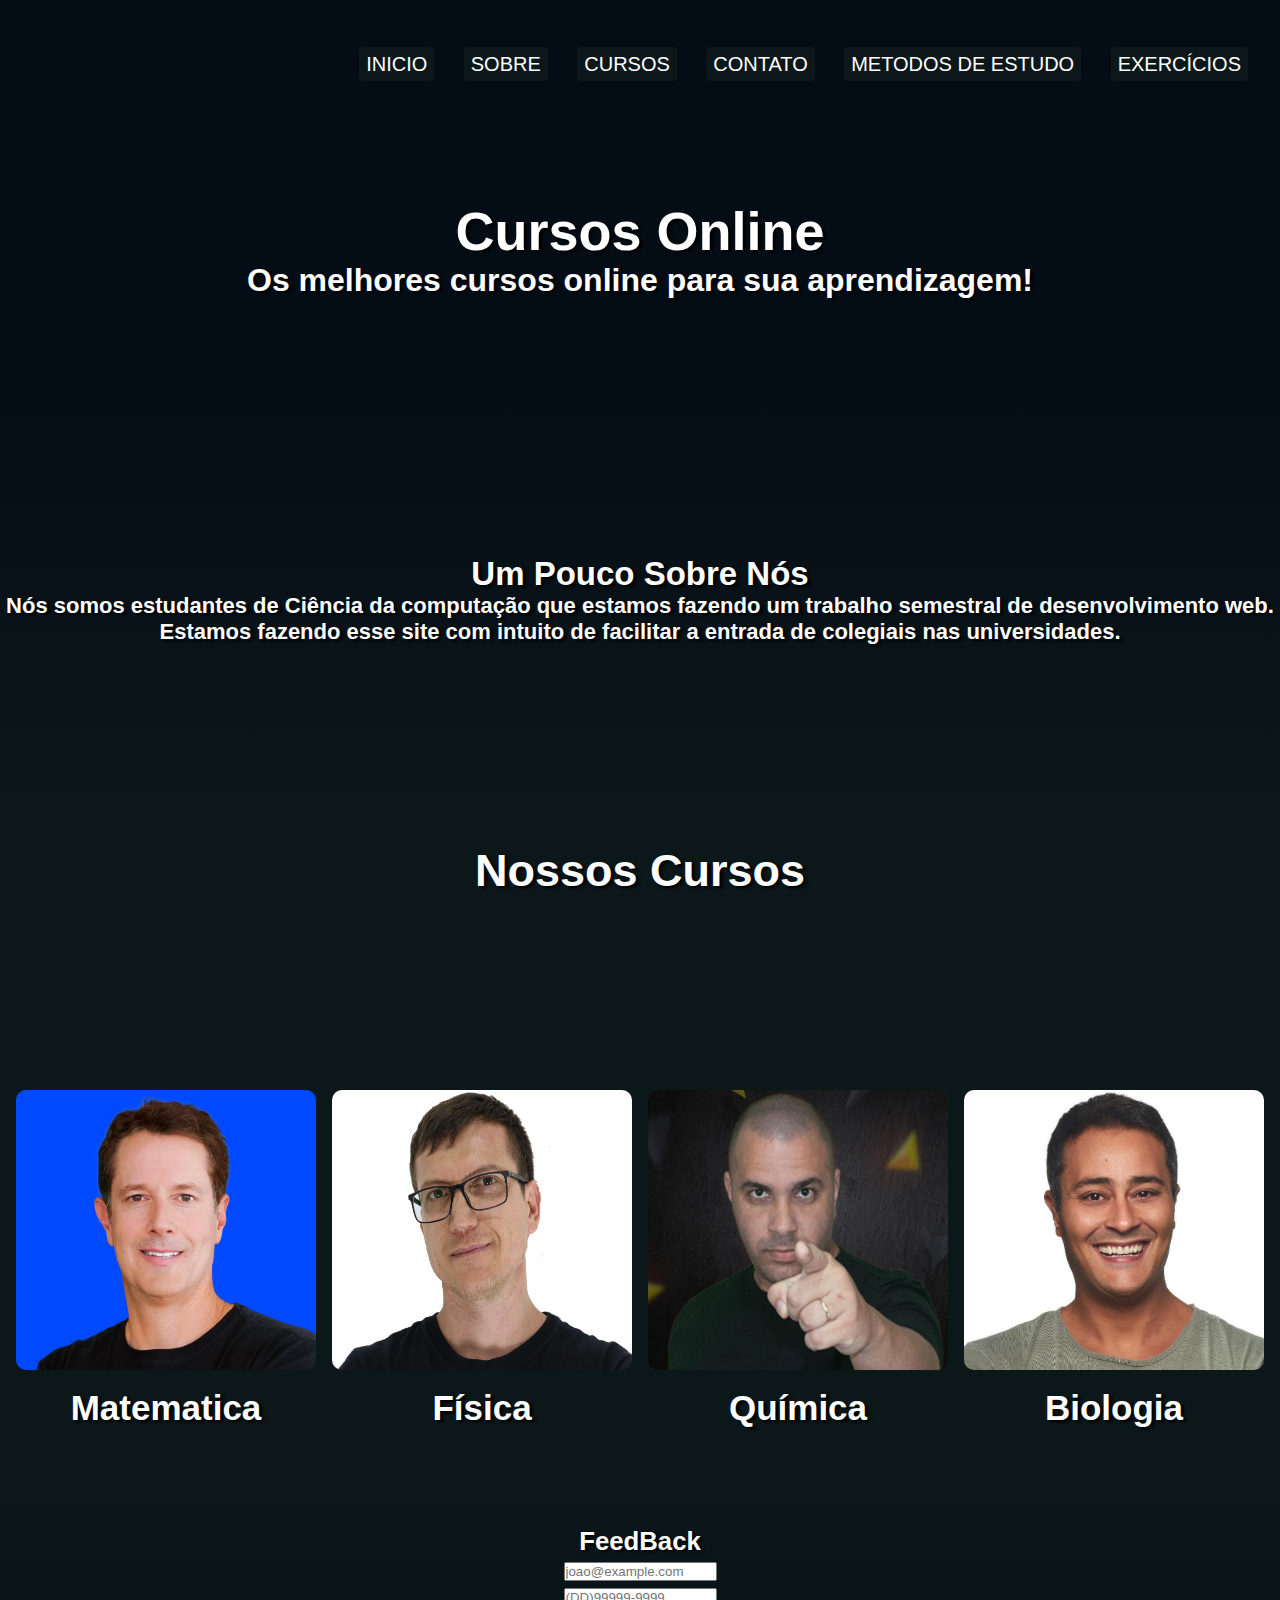
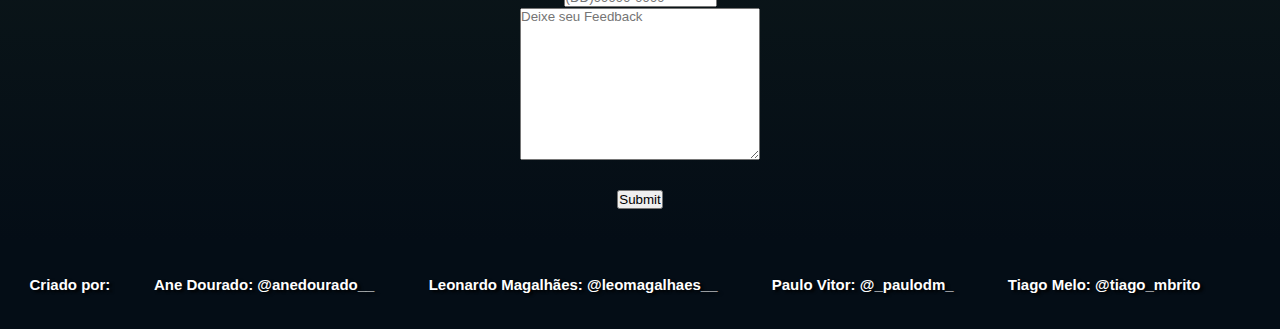
<file: index.html>
<!DOCTYPE html>
<html lang="pt-br">
<head>
    <meta charset="UTF-8">
    <meta http-equiv="X-UA-Compatible" content="IE=edge">
    <meta name="viewport" content="width=device-width, initial-scale=1.0">
    <title>Cursos online</title>
    
    <link rel="stylesheet" href="css/styles.css">
    <link rel="stylesheet" href="https://cdn.jsdelivr.net/npm/bootstrap-icons@1.10.5/font/bootstrap-icons.css">
    <script src="js/scripts.js" defer></script>
</head>
<body class="dark">
    <div class="container">

        <header>
            <div class="icon">
                <input type="checkbox" name="change-theme" id="change-theme">
                <label for="change-theme">
                <i class="bi bi-sun"></i>
                <i class="bi bi-moon"></i>
            </div>

        </header>

        <div class="navbar-container">
            <nav>

                <ul class="navbar-items">
                    <li>
                        <a href="index.html">Inicio</a>
                    </li>
                    <li>
                        <a href="#sobre">Sobre</a>
                    </li>
                    
                    <li>
                        <a href="#cursos">Cursos</a>
                    </li>
                    <li>
                        <a href="#contato">Contato</a>
                    </li>
                    <li>
                        <a href="/assets/html/dicasestudo.html">Metodos de Estudo</a>
                    </li>
                    <li>
                        <a href="/assets/html/exercícios.html">Exercícios</a>
                    </li>
                
                </ul>
            </nav>

        </div>       
        <main>
           <div class="main-banner" id="inicio">
                <h1>Cursos Online</h1>
                <p>Os melhores cursos online para sua aprendizagem!</p>
            </div>

            <div class="main-about" id="sobre">
             <h2>Um Pouco Sobre Nós</h2>
             <p>Nós somos estudantes de Ciência da computação que estamos fazendo um trabalho semestral de desenvolvimento web.</p>
             <p>Estamos fazendo esse site com intuito de facilitar a entrada de colegiais nas universidades.</p>
            </div>
   
            <div class="meus-cursos" id="cursos">
                <h2>Nossos Cursos</h2>

                <div class="cursos">

                    <div class="curso-1">
                       <a href="assets/html/mat.html"> <img class="mat" src="/img/ferreto.png" alt="Imagem professor Ferreto"></a>
                        <h3><a href="assets/html/mat.html"> Matematica</a></h3>
                    </div>
                    <div class="curso-2">
                        <a href="assets/html/fis.html"><img class="fis" src="/img/boaro.png" alt=""></a>
                        <h3><a href="assets/html/fis.html">Física</h3></a> 
                    </div>
                    <div class="curso-3">
                        <a href="assets/html/qui.html"><img class="qui" src="/img/marcelao.png" alt=""></a>
                        <a href="assets/html/qui.html"><h3>Química</h3></a>
                    </div>

                    <div class="curso-4">
                        <a href="assets/html/bio.html"><img class="bio" src="/img/jubilut.png" alt=""></a>
                        <a href="assets/html/bio.html"><h3>Biologia</h3></a>
                    </div>
            
                </div>
            </div>       
        </main>
       <div class="main-form">
        <form  action="forms.php" method="post">
            <h3>FeedBack<br></h3> 
             
            <input class="box" type="text" placeholder="joao@example.com" name="email"><br>
             <input class="box" type="text" placeholder="(DD)99999-9999" name="number"><br>
             <div class="feedback">
                <textarea name="feedback" id="" cols="30" rows="10" placeholder="Deixe seu Feedback"></textarea>
            </div>
             
             <input class="box" type="submit">
             </form>
       </div>
<div class="main-contacts" id="contato">
    <ul>
        <p> <span>Criado por:</span>
            Ane Dourado:<a href="https://www.instagram.com/anedourado__/" target="_blank"> @anedourado__</a>
            Leonardo Magalhães:<a href="https://www.instagram.com/leomagalhaes__/" target="_blank"> @leomagalhaes__</a>
            Paulo Vitor:<a href="https://www.instagram.com/_paulodm_/" target="_blank"> @_paulodm_</a>
            Tiago Melo:<a href="https://www.instagram.com/tiago_mbrito/" target="_blank"> @tiago_mbrito</a></p>
        </ul>
</div>
    </div>
</body>
</file>
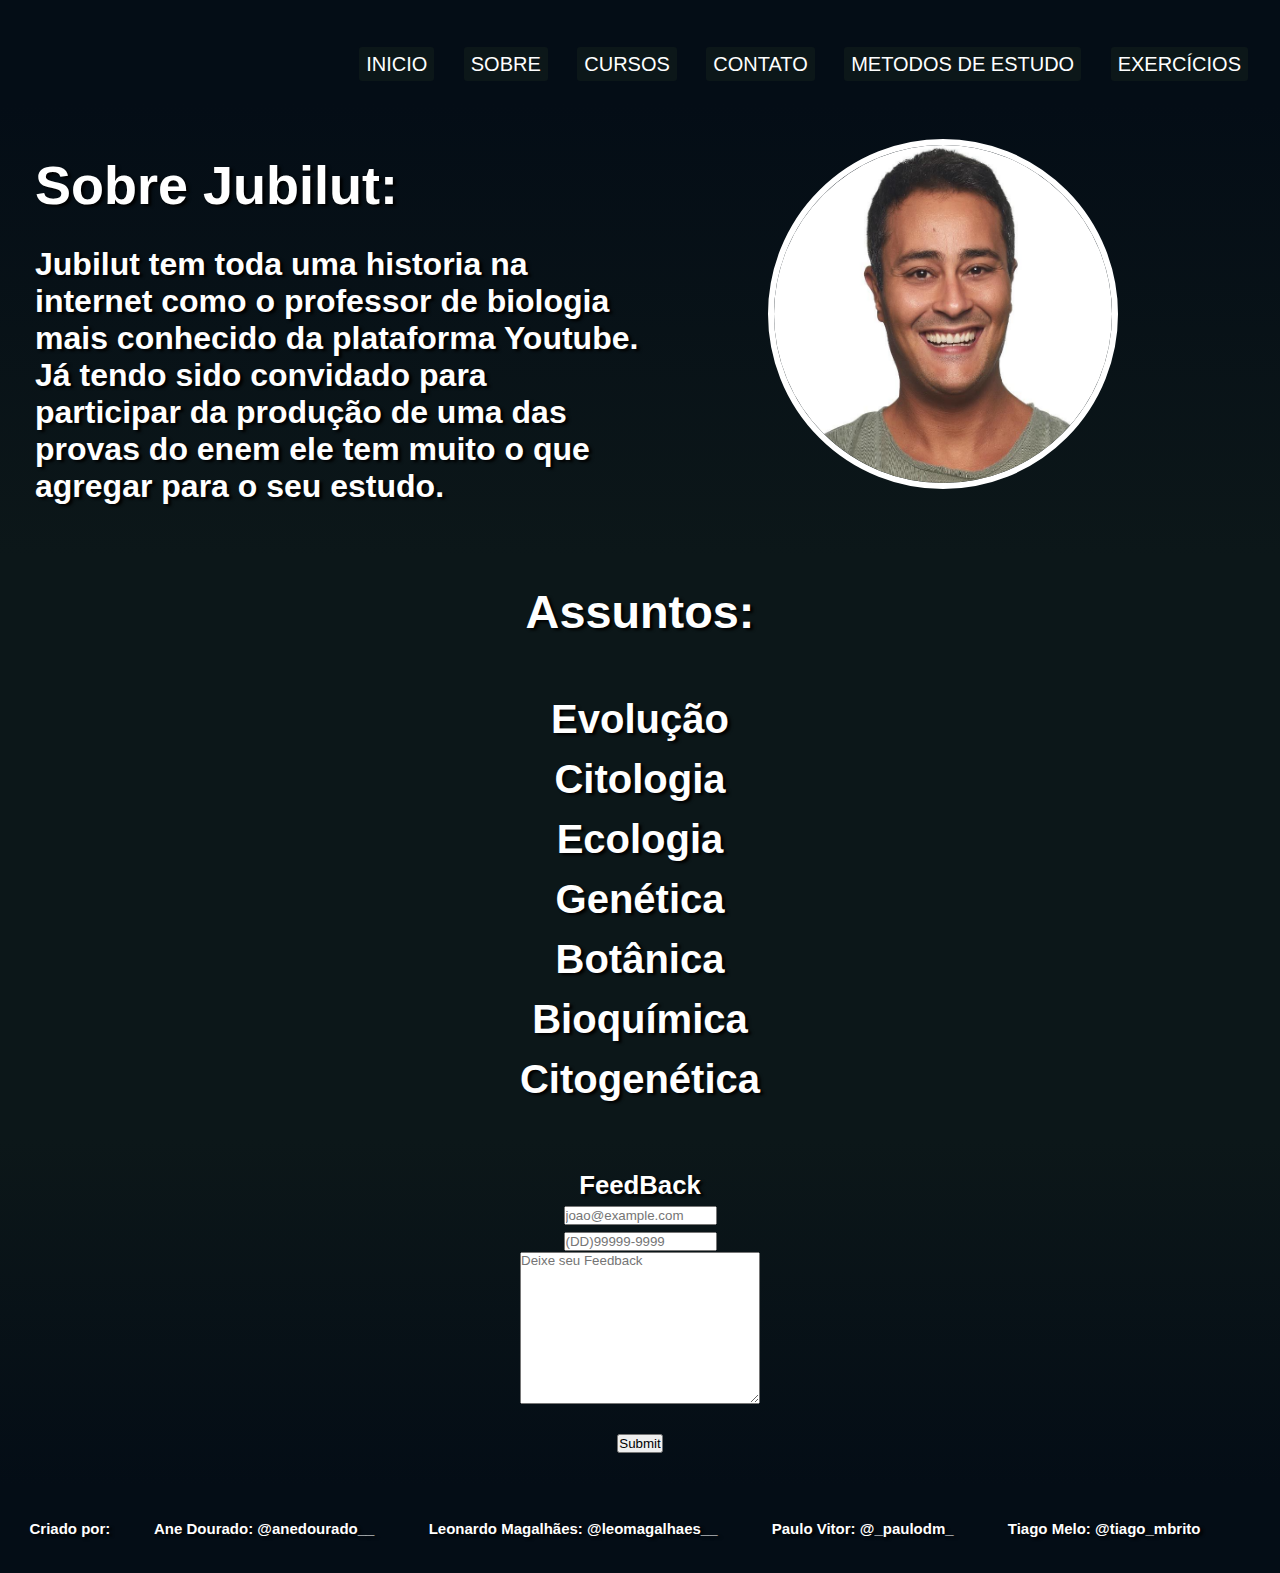
<file: assets/html/bio.html>
<!DOCTYPE html>
<html lang="en">
<head>
    <meta charset="UTF-8">
    <meta http-equiv="X-UA-Compatible" content="IE=edge">
    <meta name="viewport" content="width=device-width, initial-scale=1.0">
    <title>BIOLOGIA</title>
    <link rel="stylesheet" href="/css/stylesbio.css">
    <link rel="stylesheet" href="https://cdn.jsdelivr.net/npm/bootstrap-icons@1.10.5/font/bootstrap-icons.css">
    <script src="/js/scripts.js" defer></script>
</head>
<body class="dark">
    <header>
        <div class="icon">
            <input type="checkbox" name="change-theme" id="change-theme">
            <label for="change-theme">
            <i class="bi bi-sun"></i>
            <i class="bi bi-moon"></i>
        </div>

    </header>
    <div class="container">

        

        <div class="navbar-container">
            <nav>

                <ul class="navbar-items">
                    <li>
                        <a href="/index.html">Inicio</a>
                    </li>
                    <li>
                        <a href="/index.html#sobre">Sobre</a>
                    </li>
                    
                    <li>
                        <a href="/index.html#cursos">Cursos</a>
                    </li>
                    <li>
                        <a href="#referencia">Contato</a>
                    </li>
                    <li>
                        <a href="/assets/html/dicasestudo.html">Metodos de Estudo</a>
                    </li>
                    <li>
                        <a href="/assets/html/exercícios.html">Exercícios</a>
                    </li>
                </ul>
            </nav>

            
        </div>
    
    
        <main>
            <div class="about">
         
                <div class="abouttxt">
                    <h1>Sobre Jubilut:</h1>
                    <p>Jubilut tem toda uma historia na internet como o professor de biologia mais conhecido da plataforma Youtube. Já tendo sido convidado para participar da produção de uma das provas do enem ele tem muito o que agregar para o seu estudo.
                     </p>
                </div>
                <div class="aboutimg">
                    <img class="imgbio" src="/img/jubilut.png" alt="Imagem Professor Jubilut">
                </div>
             </div>
 
             
       </main> 

       <div>

        <ul class="assuntos">
            <h3>Assuntos: </h3>
            
            <li>
                <a href="https://www.youtube.com/watch?v=wrPcm5FseGo&list=PLXXIkklJqmKkim9sooxLnIfjM9UVFh-yn&pp=iAQB" target="_blank">Evolução</a>
            </li>
            <li>
                <a href="https://www.youtube.com/watch?v=yaiEgmOboq0&list=PLXXIkklJqmKlg9XsaLbc-BrXpkw-T5ZAs&pp=iAQB
                "target="_blank">Citologia</a>
            </li>
            
            <li>
                <a href="https://www.youtube.com/watch?v=XvdePktAui8&list=PLXXIkklJqmKk--d4CNCMCcjOymKKVGNQC&pp=iAQB

                "target="_blank">Ecologia</a>
            </li>
            <li>
                <a href="https://www.youtube.com/watch?v=LVrX8vYrODU&list=PLXXIkklJqmKmL2G7MGxpLq1ZN0qpkfHkN&pp=iAQB
                "target="_blank">Genética</a>
            </li>
            <li>
                <a href="https://www.youtube.com/watch?v=R7y_pF5HG-s&list=PLXXIkklJqmKnYxZS4VjIvpF8Rep_sZPpB&pp=iAQB
                "target="_blank">Botânica</a>
            </li>
            
            <li>
                <a href="https://www.youtube.com/watch?v=xStiJXvGYEM&list=PLXXIkklJqmKlb1KTGx8mpBQN3we6K7tkb&pp=iAQB
                "target="_blank">Bioquímica </a>
            </li>

            <li>
                <a href="https://www.youtube.com/watch?v=nJr2ixAnisw&list=PLXXIkklJqmKmfn7RsWIIypt-TjznGy07I&pp=iAQB"target="_blank">Citogenética</a>
            </li>
        </ul>

       </div>


    </main>
    <div class="main-form">
        <form  action="forms.php" method="post">
            <h3>FeedBack<br></h3> 
             
            <input class="box" type="text" placeholder="joao@example.com" name="email"><br>
             <input class="box" type="text" placeholder="(DD)99999-9999" name="number"><br>
             <div class="feedback">
                <textarea name="feedback" id="" cols="30" rows="10" placeholder="Deixe seu Feedback"></textarea>
            </div>
             
             <input class="box" type="submit">
             </form>
       </div>
       <div class="main-contacts" id="contato">
        <ul>
            <p> <span>Criado por:</span>
                Ane Dourado:<a href="https://www.instagram.com/anedourado__/" target="_blank"> @anedourado__</a>
                Leonardo Magalhães:<a href="https://www.instagram.com/leomagalhaes__/" target="_blank"> @leomagalhaes__</a>
                Paulo Vitor:<a href="https://www.instagram.com/_paulodm_/" target="_blank"> @_paulodm_</a>
                Tiago Melo:<a href="https://www.instagram.com/tiago_mbrito/" target="_blank"> @tiago_mbrito</a></p>
            </ul>
    </div>

</body>
</html>
</file>
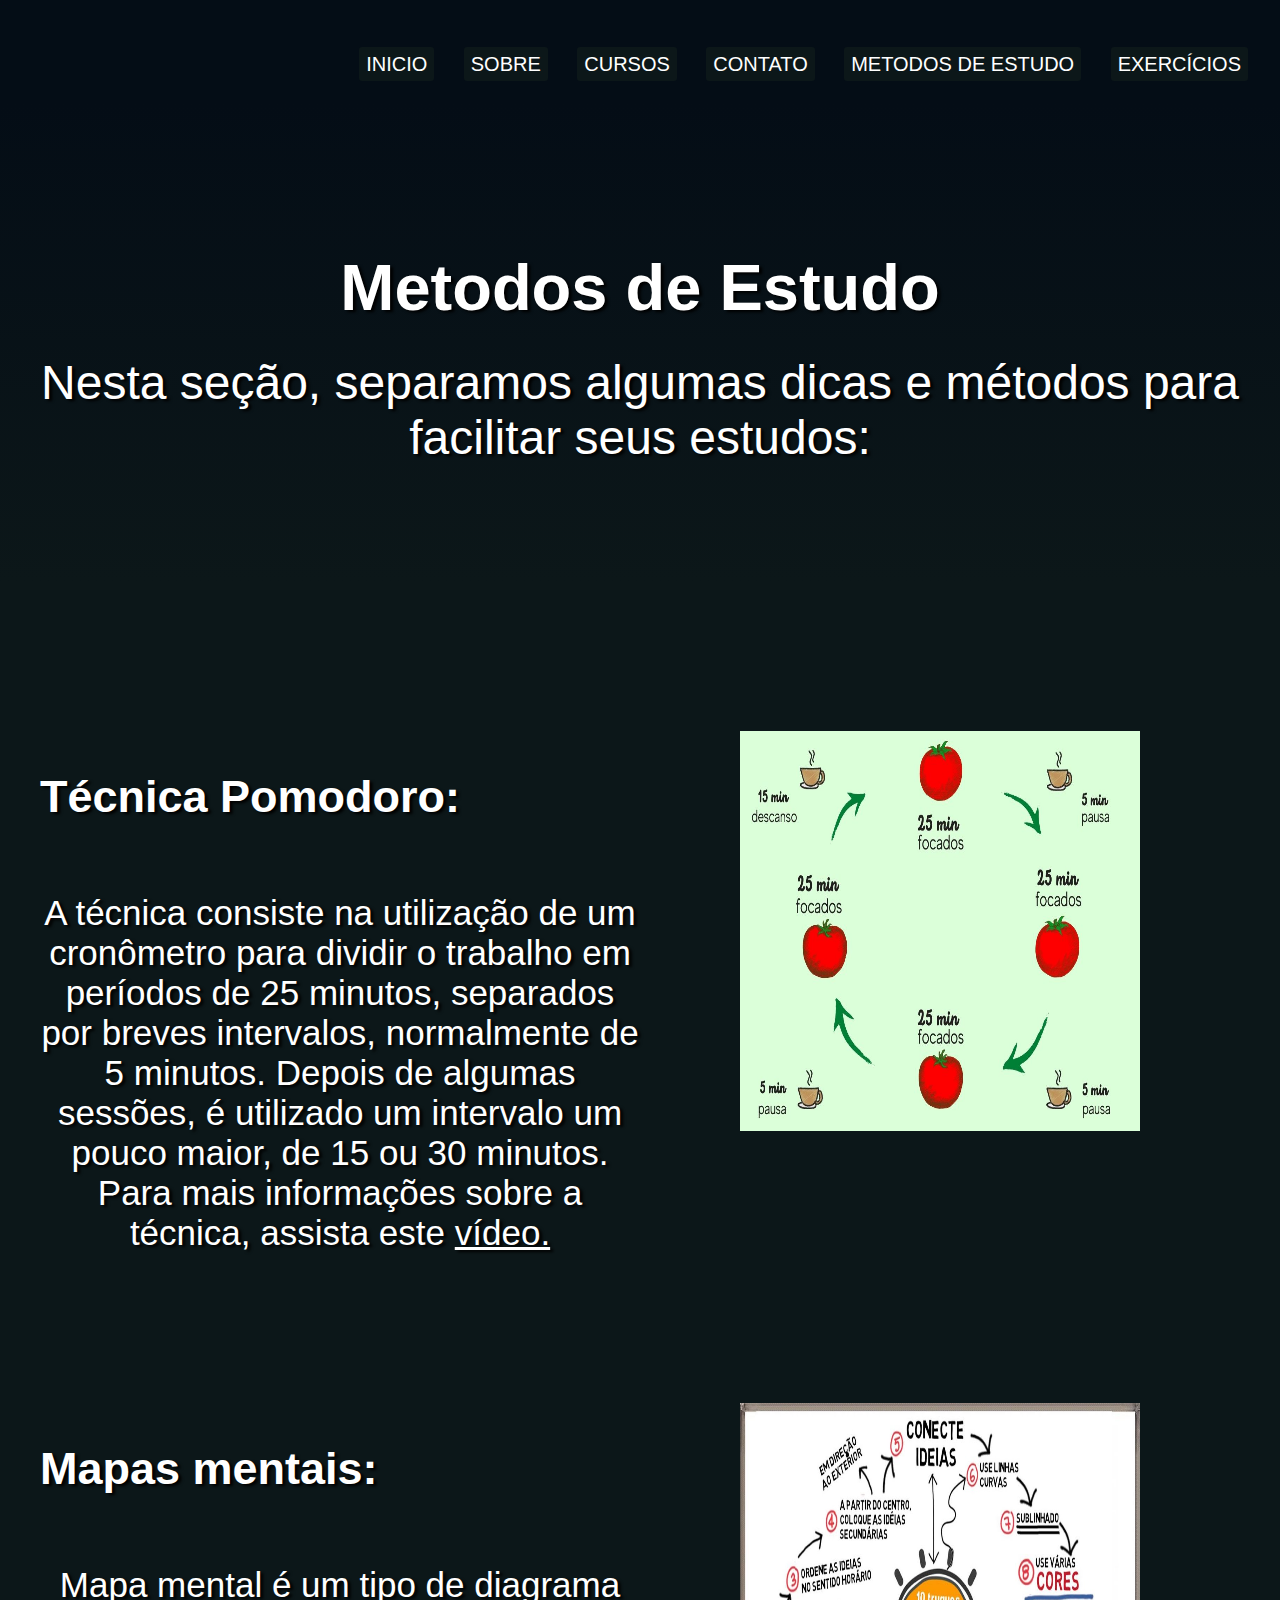
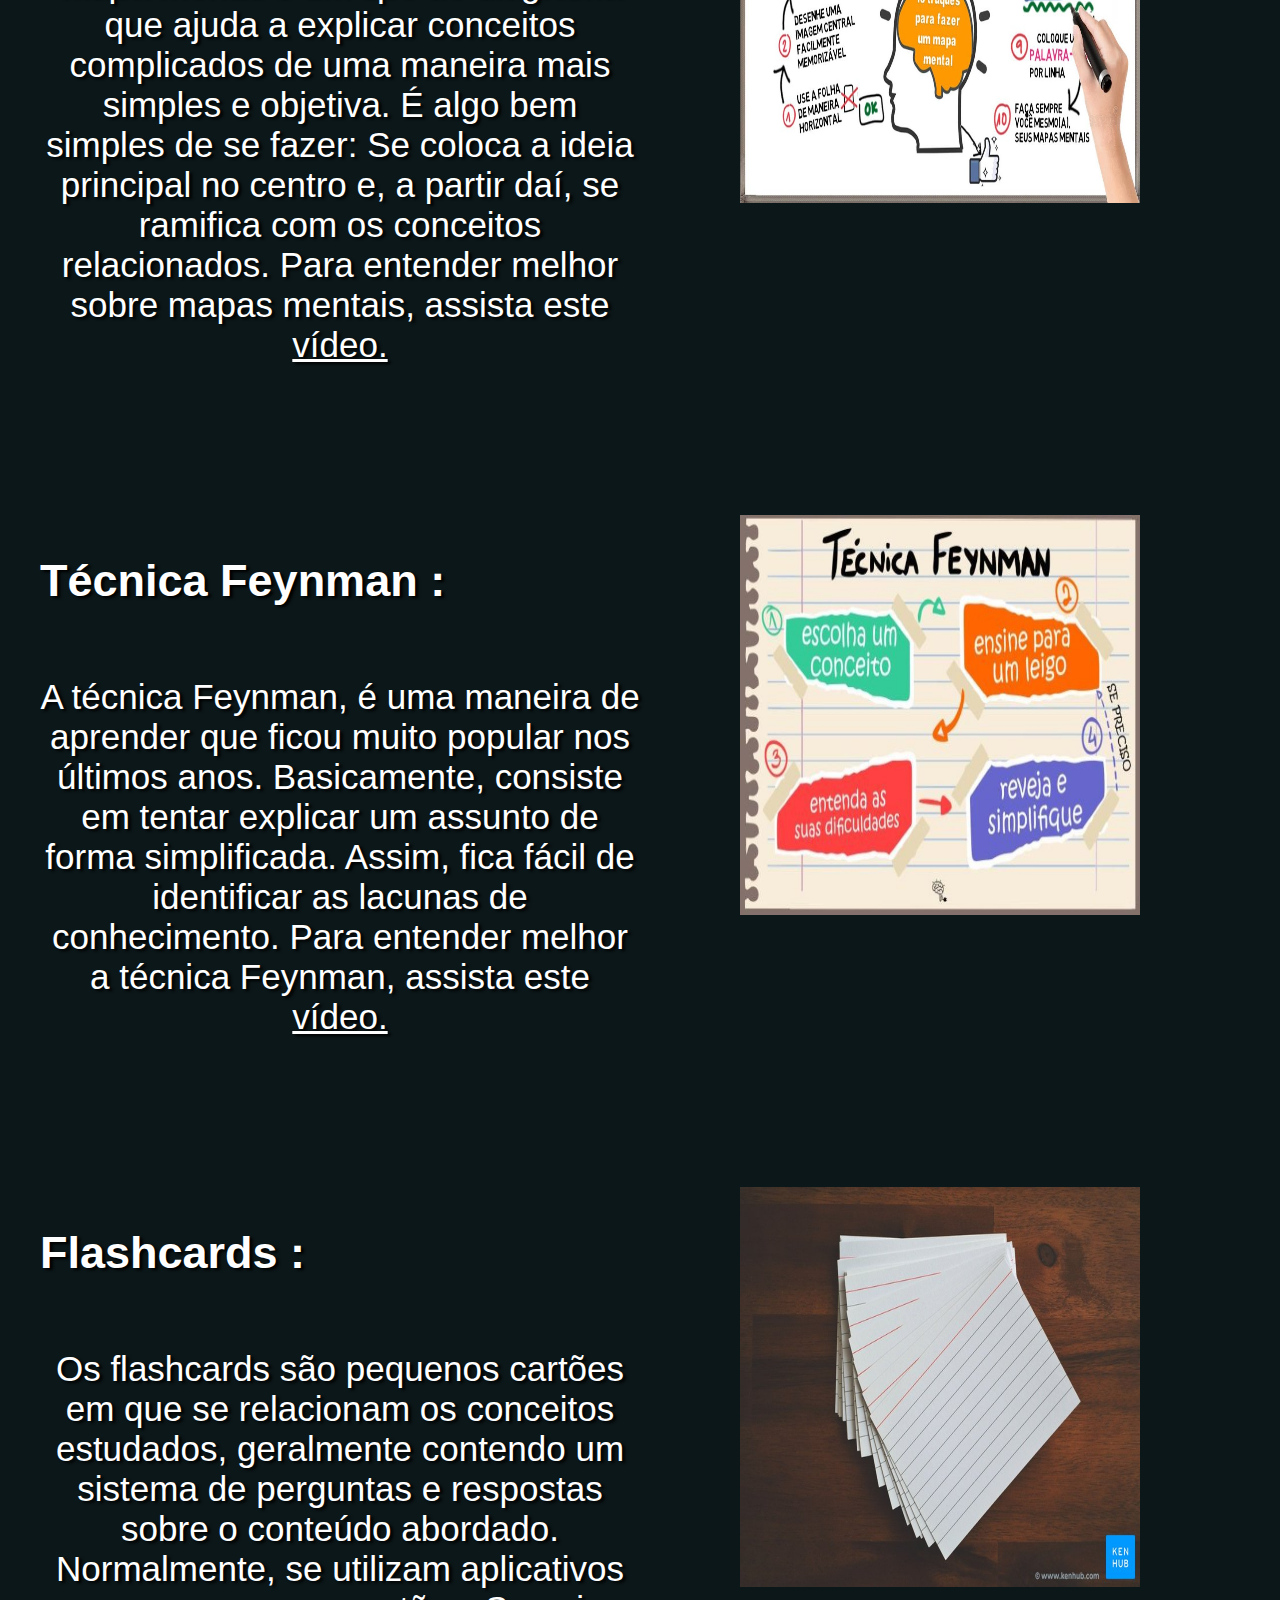
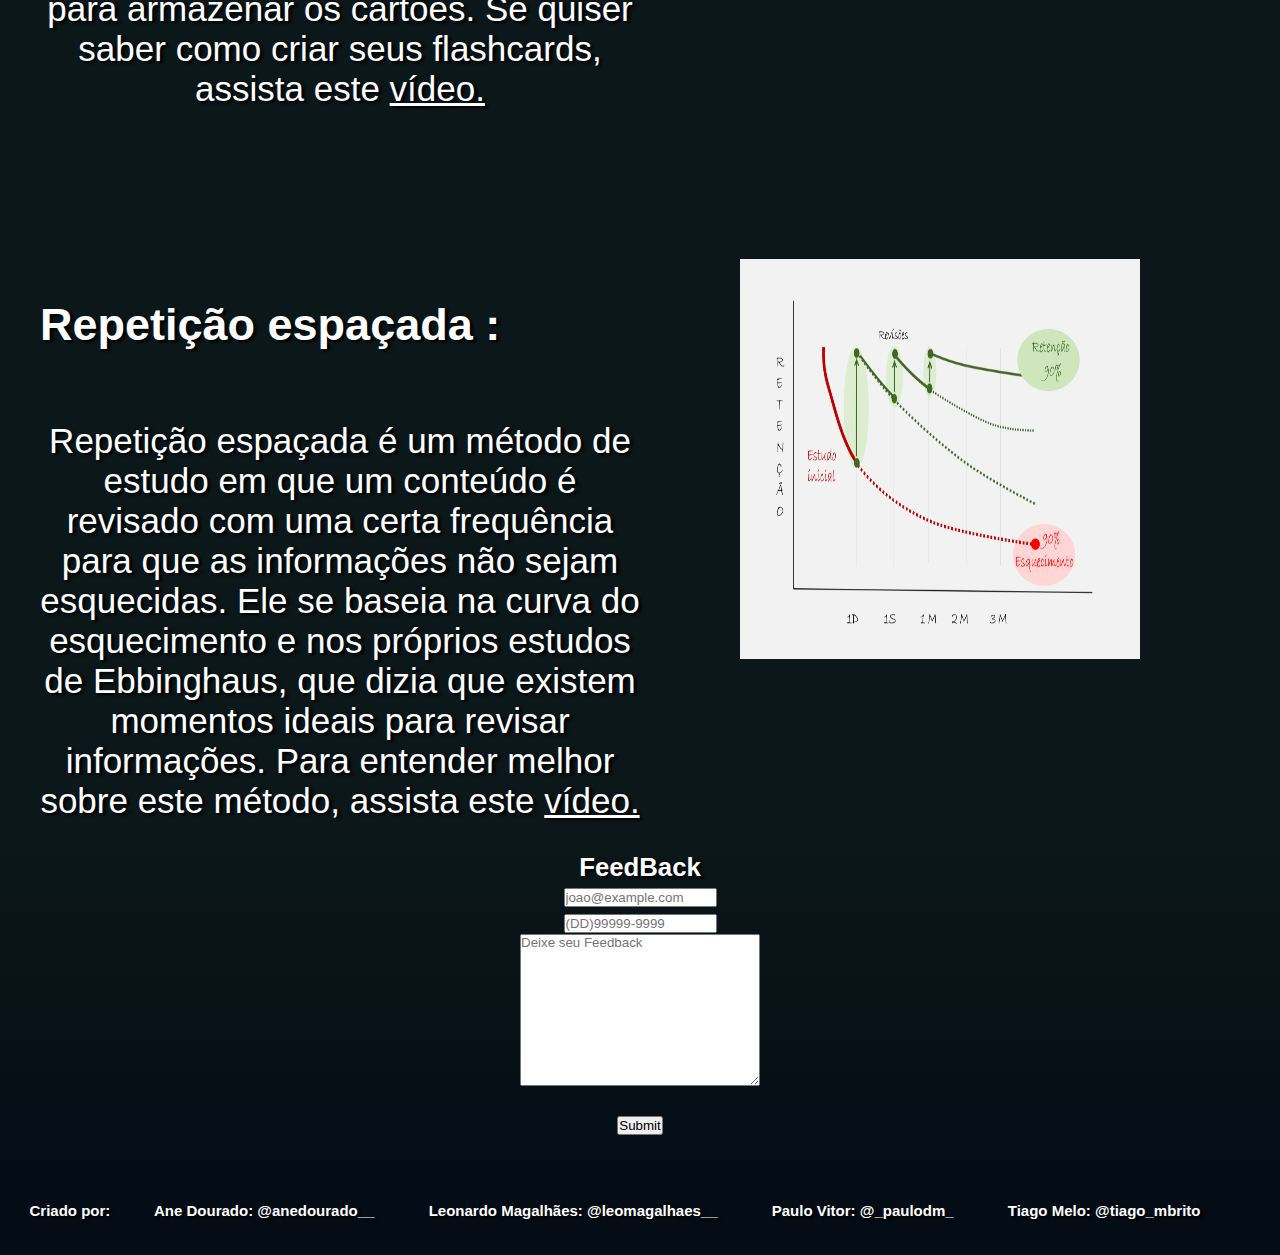
<file: assets/html/dicasestudo.html>
<!DOCTYPE html>
<html lang="pt-br">
<head>
    <meta charset="UTF-8">
    <meta http-equiv="X-UA-Compatible" content="IE=edge">
    <meta name="viewport" content="width=device-width, initial-scale=1.0">
    <title>Cursos online</title>
    
    <link rel="stylesheet" href="/css/stylesdicas.css">
    <link rel="stylesheet" href="https://cdn.jsdelivr.net/npm/bootstrap-icons@1.10.5/font/bootstrap-icons.css">
    <script src="/js/scripts.js" defer></script>

</head>
<body class="dark">
    <header>
        <div class="icon">
            <input type="checkbox" name="change-theme" id="change-theme">
            <label for="change-theme">
            <i class="bi bi-sun"></i>
            <i class="bi bi-moon"></i>
        </div>

    </header>
    <div class="container">

        

        <div class="navbar-container">
            <nav>

                <ul class="navbar-items">
                    <li>
                        <a href="/index.html">Inicio</a>
                    </li>
                    <li>
                        <a href="/index.html#sobre">Sobre</a>
                    </li>
                    
                    <li>
                        <a href="/index.html#cursos">Cursos</a>
                    </li>
                    <li>
                        <a href="#contato">Contato</a>
                    </li>
                    
                    <li>
                        <a href="/assets/html/dicasestudo.html">Metodos de Estudo</a>
                    </li>
                    <li>
                        <a href="/assets/html/exercícios.html">Exercícios</a>
                    </li>
                    
                </ul>
            </nav>

            
        </div>


        <div class="main-banner">
            <h1>Metodos de Estudo</h1>

            <p>Nesta seção, separamos algumas dicas e métodos para facilitar seus estudos:</p>

        </div>


        <div class="div-metodos">


            <div class="metodos-estudo">

            
                <div class="metodos-txt">
                    <h2>Técnica Pomodoro:</h2>
                    <p>A técnica consiste na utilização de um cronômetro para dividir o trabalho em períodos de 25 minutos,
                    separados por breves intervalos, normalmente de 5 minutos. Depois de algumas sessões, é utilizado um intervalo
                    um pouco maior, de 15 ou 30 minutos. Para mais informações sobre a técnica, assista este 
                    <a href="https://www.youtube.com/watch?v=hfxfJ7Qa4sg" target="_blank">vídeo.</a></p>
                </div>

                <div class="metodos-img">
                    <img src="/img/ciclo-tecnica-pomodoro.jpg" alt="Imagem Pomodoro">
                </div>
                    
                    
                

            </div>

            <div class="metodos-estudo">

            <div class="metodos-txt">
                    <h2>Mapas mentais:</h2>
                    <p>Mapa mental é um tipo de diagrama que ajuda a explicar conceitos complicados de uma maneira mais simples e objetiva.
                    É algo bem simples de se fazer: Se coloca  a ideia principal no centro e, a partir daí, se ramifica com os conceitos relacionados. Para entender melhor sobre mapas mentais, assista este 
    
                    <a href="https://www.youtube.com/watch?v=m1qW0wPJV1M" target="_blank">vídeo.</a></p>
                </div>

                <div class="metodos-img">
                    <img  src="/img/mapasmentais.jpg" alt="Imagem Mapas mentais">
                </div>
                    
                
                    
                

            </div>


            <div class="metodos-estudo">

            
                <div class="metodos-txt">
                    <h2>Técnica Feynman :</h2>
                    <p>A técnica Feynman, é uma maneira de aprender que ficou muito popular nos últimos anos. Basicamente, consiste em tentar explicar um assunto de forma simplificada. Assim, fica fácil de identificar as lacunas de conhecimento. Para entender melhor a técnica Feynman, assista este
    
                    <a href="https://www.youtube.com/watch?v=TVHUs67kwRk" target="_blank">vídeo.</a></p>
                </div>

                <div class="metodos-img">
                    <img  src="/img/News_Tecnica-Feynman.jpg" alt="Imagem feynman">
                </div>
                    
                    
                

            </div>





            <div class="metodos-estudo">

            
                <div class="metodos-txt">
                    <h2>Flashcards :</h2>
                    <p>Os flashcards são pequenos cartões em que se relacionam os conceitos estudados, geralmente contendo um sistema de perguntas e respostas sobre o conteúdo abordado. Normalmente, se utilizam aplicativos para armazenar os cartões. Se quiser saber como criar seus flashcards, assista este
    
                    <a href="https://www.youtube.com/watch?v=d-7SyNtmpa8" target="_blank">vídeo.</a></p>
                </div>

                <div class="metodos-img">
                    <img  src="/img/flashcards.jpg" alt="Imagem Flashcards">
                </div>
                    
                    
                

            </div>



            <div class="metodos-estudo">

            
                <div class="metodos-txt">
                    <h2>Repetição espaçada :</h2>
                    <p>Repetição espaçada é um método de estudo em  que um conteúdo é revisado com uma certa frequência para que as informações não sejam esquecidas. Ele se baseia na curva do esquecimento e nos próprios estudos de Ebbinghaus, que dizia que existem momentos ideais para revisar informações. Para entender melhor sobre este método, assista este
    
                    <a href="https://www.youtube.com/watch?v=8mmN_dKrMeQ" target="_blank">vídeo.</a></p>
                </div>

                <div class="metodos-img">
                    <img  src="/img/repeticao_espacada_efeito-1024x576.png" alt="Imagem Repetição Espaçada">
                </div>
                    
                    
                

            </div>
        </div>
      
        <div class="main-form">
            <form  action="forms.php" method="post">
                <h3>FeedBack<br></h3> 
                 
                <input class="box" type="text" placeholder="joao@example.com" name="email"><br>
                 <input class="box" type="text" placeholder="(DD)99999-9999" name="number"><br>
                 <div class="feedback">
                    <textarea name="feedback" id="" cols="30" rows="10" placeholder="Deixe seu Feedback"></textarea>
                </div>
                 
                 <input class="box" type="submit">
                 </form>
           </div>
           <div class="main-contacts" id="contato">
            <ul>
                <p> <span>Criado por:</span>
                    Ane Dourado:<a href="https://www.instagram.com/anedourado__/" target="_blank"> @anedourado__</a>
                    Leonardo Magalhães:<a href="https://www.instagram.com/leomagalhaes__/" target="_blank"> @leomagalhaes__</a>
                    Paulo Vitor:<a href="https://www.instagram.com/_paulodm_/" target="_blank"> @_paulodm_</a>
                    Tiago Melo:<a href="https://www.instagram.com/tiago_mbrito/" target="_blank"> @tiago_mbrito</a></p>
                </ul>
        </div>


    </div>

</body>
</file>
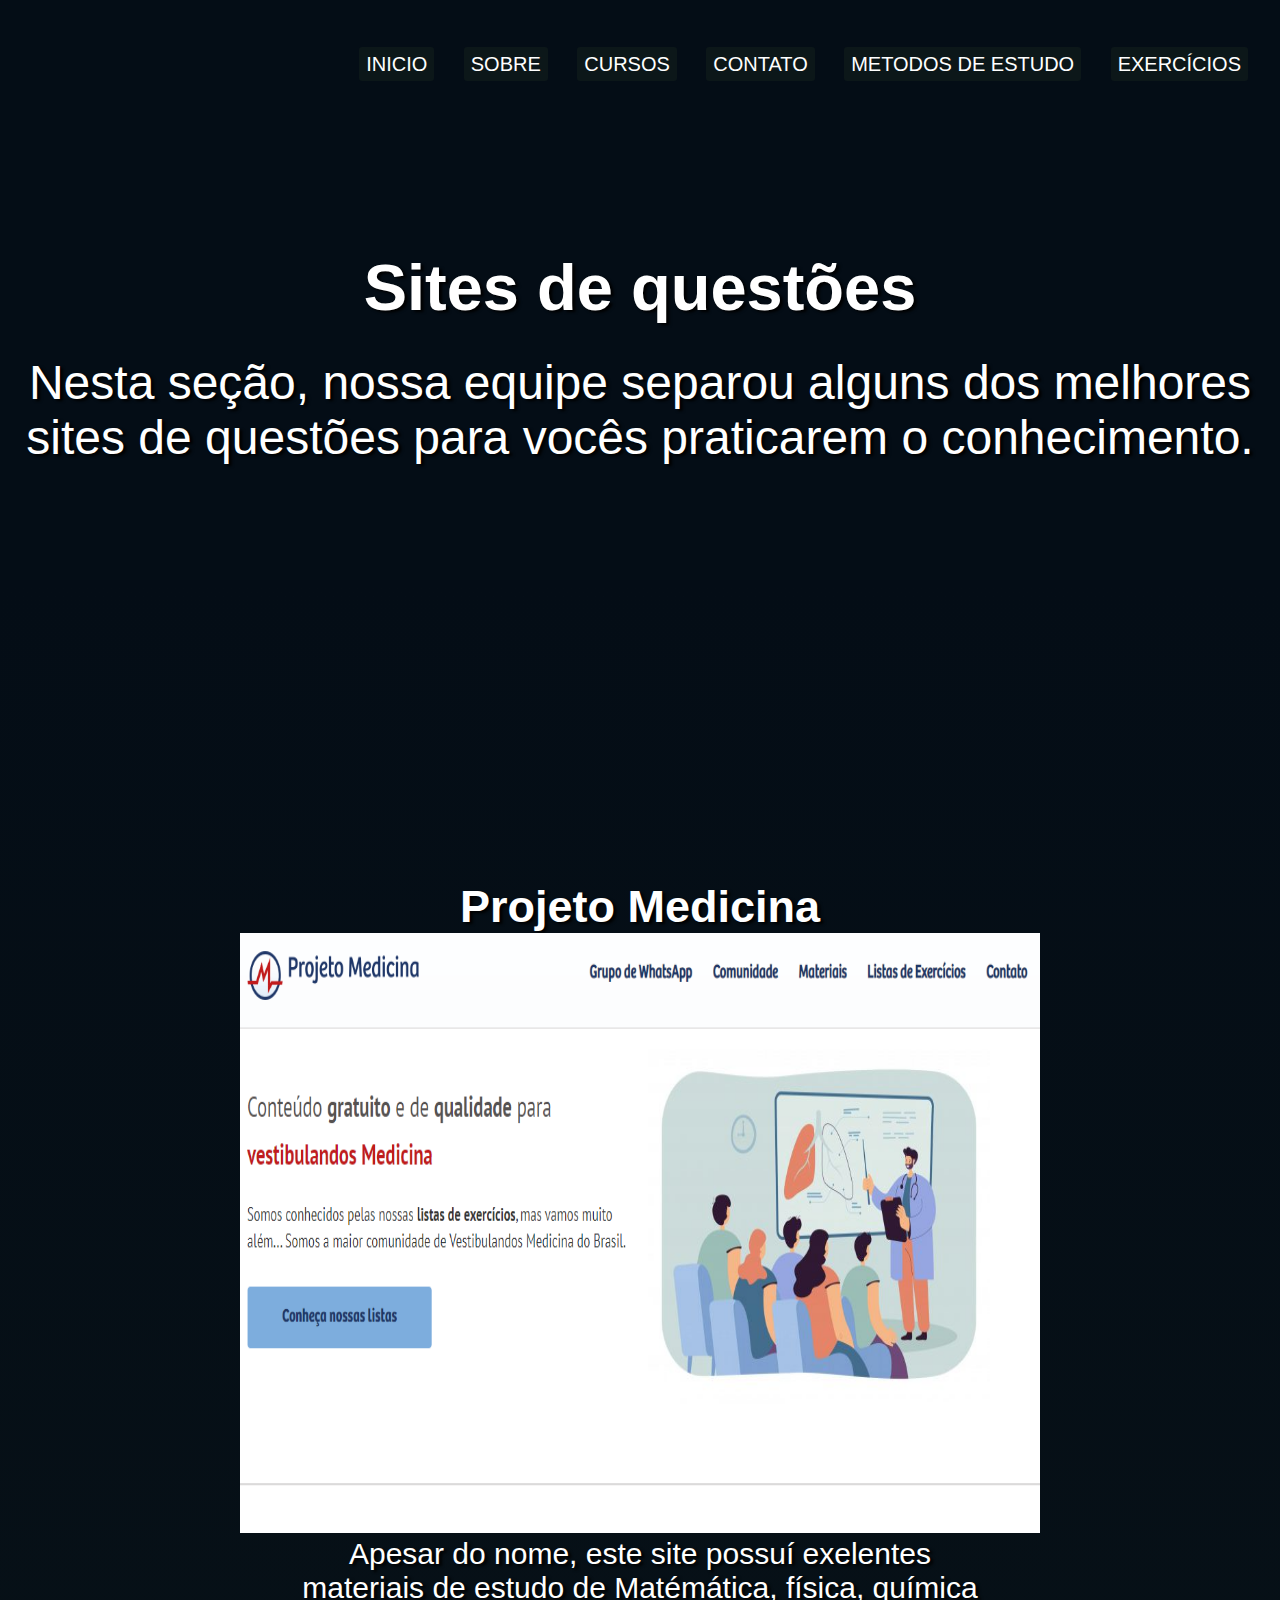
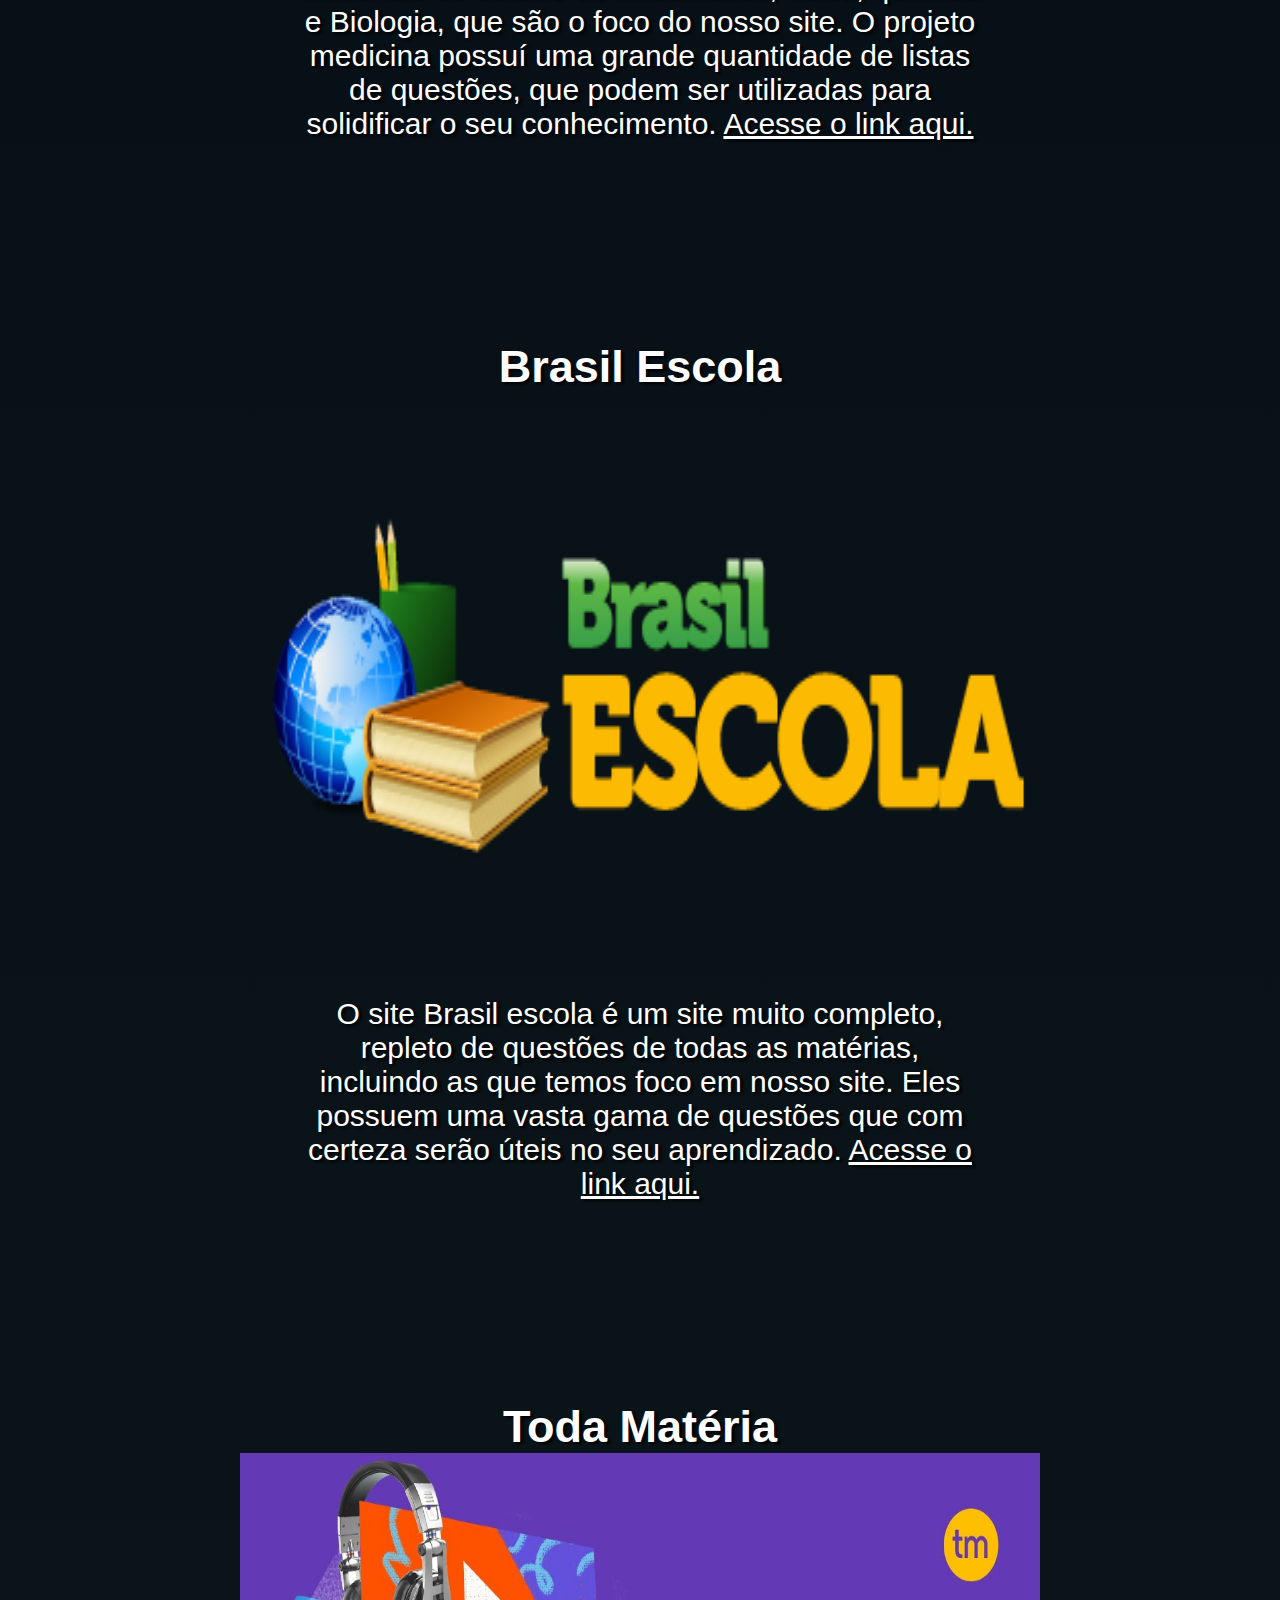
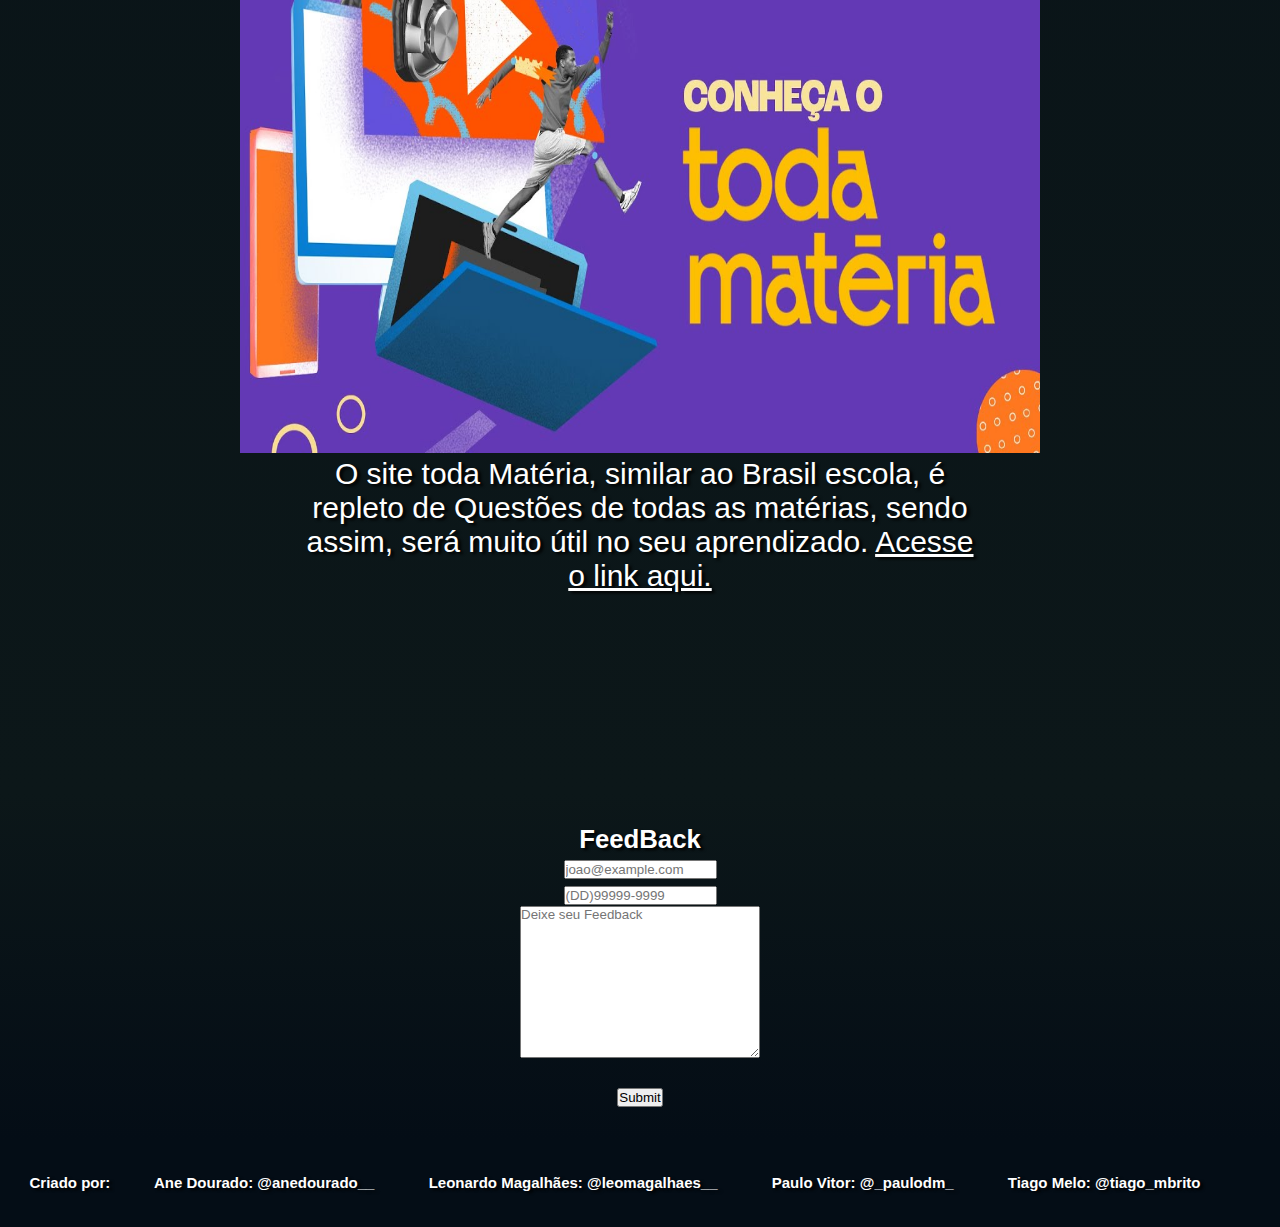
<file: assets/html/exercícios.html>
<!DOCTYPE html>
<html lang="pt-br">
<head>
    <meta charset="UTF-8">
    <meta http-equiv="X-UA-Compatible" content="IE=edge">
    <meta name="viewport" content="width=device-width, initial-scale=1.0">
    <title>Cursos online</title>
    
    <link rel="stylesheet" href="/css/stylesquestoes.css">
    <link rel="stylesheet" href="https://cdn.jsdelivr.net/npm/bootstrap-icons@1.10.5/font/bootstrap-icons.css">
    <script src="/js/scripts.js" defer></script>

</head>
<body class="dark">
    <div class="container">

        <header>
            <div class="icon">
                <input type="checkbox" name="change-theme" id="change-theme">
                <label for="change-theme">
                <i class="bi bi-sun"></i>
                <i class="bi bi-moon"></i>
            </div>

        </header>
    <div class="container">

        

        <div class="navbar-container">
            <nav>

                <ul class="navbar-items">
                    <li>
                        <a href="/index.html">Inicio</a>
                    </li>
                    <li>
                        <a href="/index.html#sobre">Sobre</a>
                    </li>
                    
                    <li>
                        <a href="/index.html#cursos">Cursos</a>
                    </li>
                    <li>
                        <a href="#contato">Contato</a>
                    </li>
                    
                    <li>
                        <a href="/assets/html/dicasestudo.html">Metodos de Estudo</a>
                    </li>
                    <li>
                        <a href="/assets/html/exercícios.html">Exercícios</a>
                    </li>
                    
                </ul>
            </nav>

            
        </div>


        <div class="main-banner">
            <h1>Sites de questões </h1>

            <p>Nesta seção, nossa equipe separou  alguns dos melhores sites de questões para vocês praticarem o conhecimento.</p>

        </div>


        <div class="sitesquestoes">

            
            <h2> Projeto Medicina</h2>

            <img src="/img/aprovadomed.png" alt="Imagem Projeto">
            <p>Apesar do nome, este site possuí exelentes materiais de estudo de Matémática, física, química e Biologia, que são o foco do nosso site.
                
                 O projeto medicina possuí uma grande quantidade de listas de questões, que podem ser utilizadas para solidificar o seu conhecimento.
                 <a href="https://projetomedicina.com.br/" target="_blank">Acesse o link aqui.</a>


            
            <h2>Brasil Escola </h2>

            <img class="brlogo " src="/img/logo-br-escola.webp" alt="Brasil escola">
            <p>
                O site Brasil escola é um site muito completo, repleto de questões de todas as matérias, incluindo as que temos foco em nosso site.
                 Eles possuem uma vasta gama de questões que com certeza serão úteis no seu aprendizado.
                 <a href="https://brasilescola.uol.com.br/" target="_blank">Acesse o link aqui.</a>
            </p>
            


            <h2> Toda Matéria</h2>

            <img src="/img/todamateriaimg.jpg" alt=" Toda Matéria ">

            <p> O site toda Matéria, similar ao Brasil escola, é repleto de Questões de todas as matérias, sendo assim, será muito útil no seu aprendizado.

            <a href="https://www.todamateria.com.br/" target="_blank">Acesse o link aqui.</a>
            </p>
            

        </div>
        <div class="main-form">
            <form  action="forms.php" method="post">
                <h3>FeedBack<br></h3> 
                 
                <input class="box" type="text" placeholder="joao@example.com" name="email"><br>
                 <input class="box" type="text" placeholder="(DD)99999-9999" name="number"><br>
                 <div class="feedback">
                    <textarea name="feedback" id="" cols="30" rows="10" placeholder="Deixe seu Feedback"></textarea>
                </div>
                 
                 <input class="box" type="submit">
                 </form>
           </div>
           <div class="main-contacts" id="contato">
            <ul>
                <p> <span>Criado por:</span>
                    Ane Dourado:<a href="https://www.instagram.com/anedourado__/" target="_blank"> @anedourado__</a>
                    Leonardo Magalhães:<a href="https://www.instagram.com/leomagalhaes__/" target="_blank"> @leomagalhaes__</a>
                    Paulo Vitor:<a href="https://www.instagram.com/_paulodm_/" target="_blank"> @_paulodm_</a>
                    Tiago Melo:<a href="https://www.instagram.com/tiago_mbrito/" target="_blank"> @tiago_mbrito</a></p>
                </ul>
        </div>

    </body>
</file>
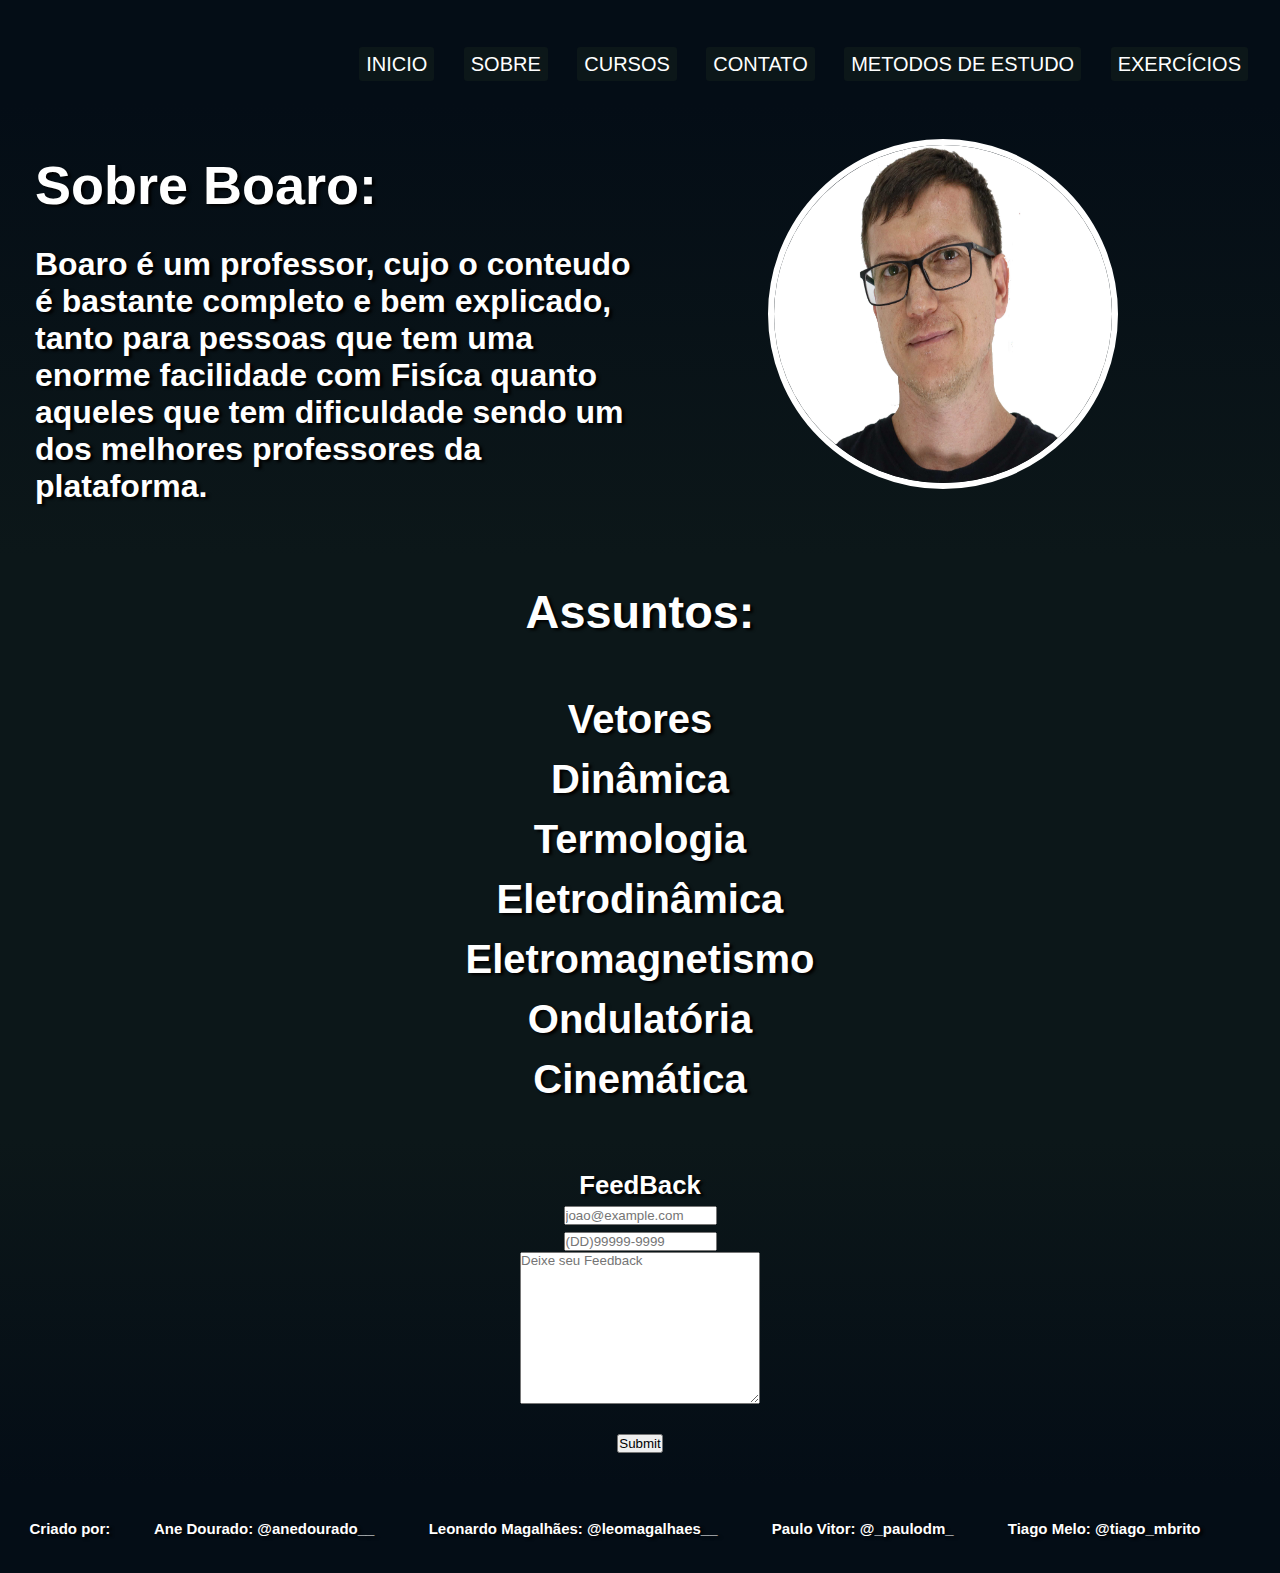
<file: assets/html/fis.html>
<!DOCTYPE html>
<html lang="en">
<head>
    <meta charset="UTF-8">
    <meta http-equiv="X-UA-Compatible" content="IE=edge">
    <meta name="viewport" content="width=device-width, initial-scale=1.0">
    <title>FÍSICA</title>
    <link rel="stylesheet" href="/css/stylesfis.css">
    <link rel="stylesheet" href="https://cdn.jsdelivr.net/npm/bootstrap-icons@1.10.5/font/bootstrap-icons.css">
    <script src="/js/scripts.js" defer></script>
</head>
<body class="dark">
    <header>
        <div class="icon">
            <input type="checkbox" name="change-theme" id="change-theme">
            <label for="change-theme">
            <i class="bi bi-sun"></i>
            <i class="bi bi-moon"></i>
        </div>

    </header>
    <div class="container">

        

        <div class="navbar-container">
            <nav>

                <ul class="navbar-items">
                    <li>
                        <a href="/index.html">Inicio</a>
                    </li>
                    <li>
                        <a href="/index.html#sobre">Sobre</a>
                    </li>
                    
                    <li>
                        <a href="/index.html#cursos">Cursos</a>
                    </li>
                    <li>
                        <a href="#informacoes">Contato</a>
                    </li>
                    <li>
                        <a href="/assets/html/dicasestudo.html">Metodos de Estudo</a>
                    </li>
                    <li>
                        <a href="/assets/html/exercícios.html">Exercícios</a>
                    </li>
                </ul>
            </nav>

            
        </div>
    
    
        <main>
            <div class="about">
         
                <div class="abouttxt">
                    <h1>Sobre Boaro:</h1>
                    <p>Boaro é um professor, cujo o conteudo é bastante completo e bem explicado, tanto para pessoas que tem uma enorme facilidade com Fisíca quanto aqueles que tem dificuldade sendo um dos melhores professores da plataforma.
                     </p>
                </div>
                <div class="aboutimg">
                    <img class="imgboaro" src="/img/boaro.png" alt="Imagem Professor boaro">
                </div>
             </div>
 
             
       </main> 

       <div>

        <ul class="assuntos">
            <h3>Assuntos: </h3>
            
            <li>
                <a href="https://www.youtube.com/watch?v=gZcebRl0AR8&list=PLzjR7HXQnrceCXqDYawEzO-Ip5A6nZQyP&pp=iAQB" target="_blank">Vetores </a>
            </li>
            <li>
                <a href="https://www.youtube.com/watch?v=oRoXaH7E2xI&list=PLzjR7HXQnrcdJSrrM2DbJ-LHuFwRR31Uc&pp=iAQB
                "target="_blank">Dinâmica</a>
            </li>
            
            <li>
                <a href="https://www.youtube.com/watch?v=QUvmXOY2WvI&list=PLzjR7HXQnrccNvQPKqmf5DIgHIB2gEtv8&pp=iAQB
                "target="_blank">Termologia</a>
            </li>
            <li>
                <a href="https://www.youtube.com/watch?v=46nINK2nsX8&list=PLzjR7HXQnrccZoUGxqJuN2SFd83PH0yRz&pp=iAQB"target="_blank">Eletrodinâmica</a>
            </li>
            <li>
                <a href="https://www.youtube.com/watch?v=AFACIE-UH6A&list=PLzjR7HXQnrcd0_HOcaVJ5BNRdoIBy9A36&pp=iAQB
                "target="_blank">Eletromagnetismo</a>
            </li>
            
            <li>
                <a href="https://www.youtube.com/watch?v=0WeaGRPun94&list=PLzjR7HXQnrcdajHidI1DNX4xZkengbH1f&pp=iAQB
                "target="_blank">Ondulatória</a>
            </li>

            <li>
                <a href="https://www.youtube.com/watch?v=0qLf8ivEDV4&list=PLzjR7HXQnrceNJ2pUl9afkCMkTubbvCbz&pp=iAQB"target="_blank">Cinemática</a>
            </li>
        </ul>

       </div>


    </main>
    <div class="main-form">
        <form  action="forms.php" method="post">
            <h3>FeedBack<br></h3> 
             
            <input class="box" type="text" placeholder="joao@example.com" name="email"><br>
             <input class="box" type="text" placeholder="(DD)99999-9999" name="number"><br>
             <div class="feedback">
                <textarea name="feedback" id="" cols="30" rows="10" placeholder="Deixe seu Feedback"></textarea>
            </div>
             
             <input class="box" type="submit">
             </form>
       </div>
       <div class="main-contacts" id="contato">
        <ul>
            <p> <span>Criado por:</span>
                Ane Dourado:<a href="https://www.instagram.com/anedourado__/" target="_blank"> @anedourado__</a>
                Leonardo Magalhães:<a href="https://www.instagram.com/leomagalhaes__/" target="_blank"> @leomagalhaes__</a>
                Paulo Vitor:<a href="https://www.instagram.com/_paulodm_/" target="_blank"> @_paulodm_</a>
                Tiago Melo:<a href="https://www.instagram.com/tiago_mbrito/" target="_blank"> @tiago_mbrito</a></p>
            </ul>
    </div>







</body>
</html>
</file>
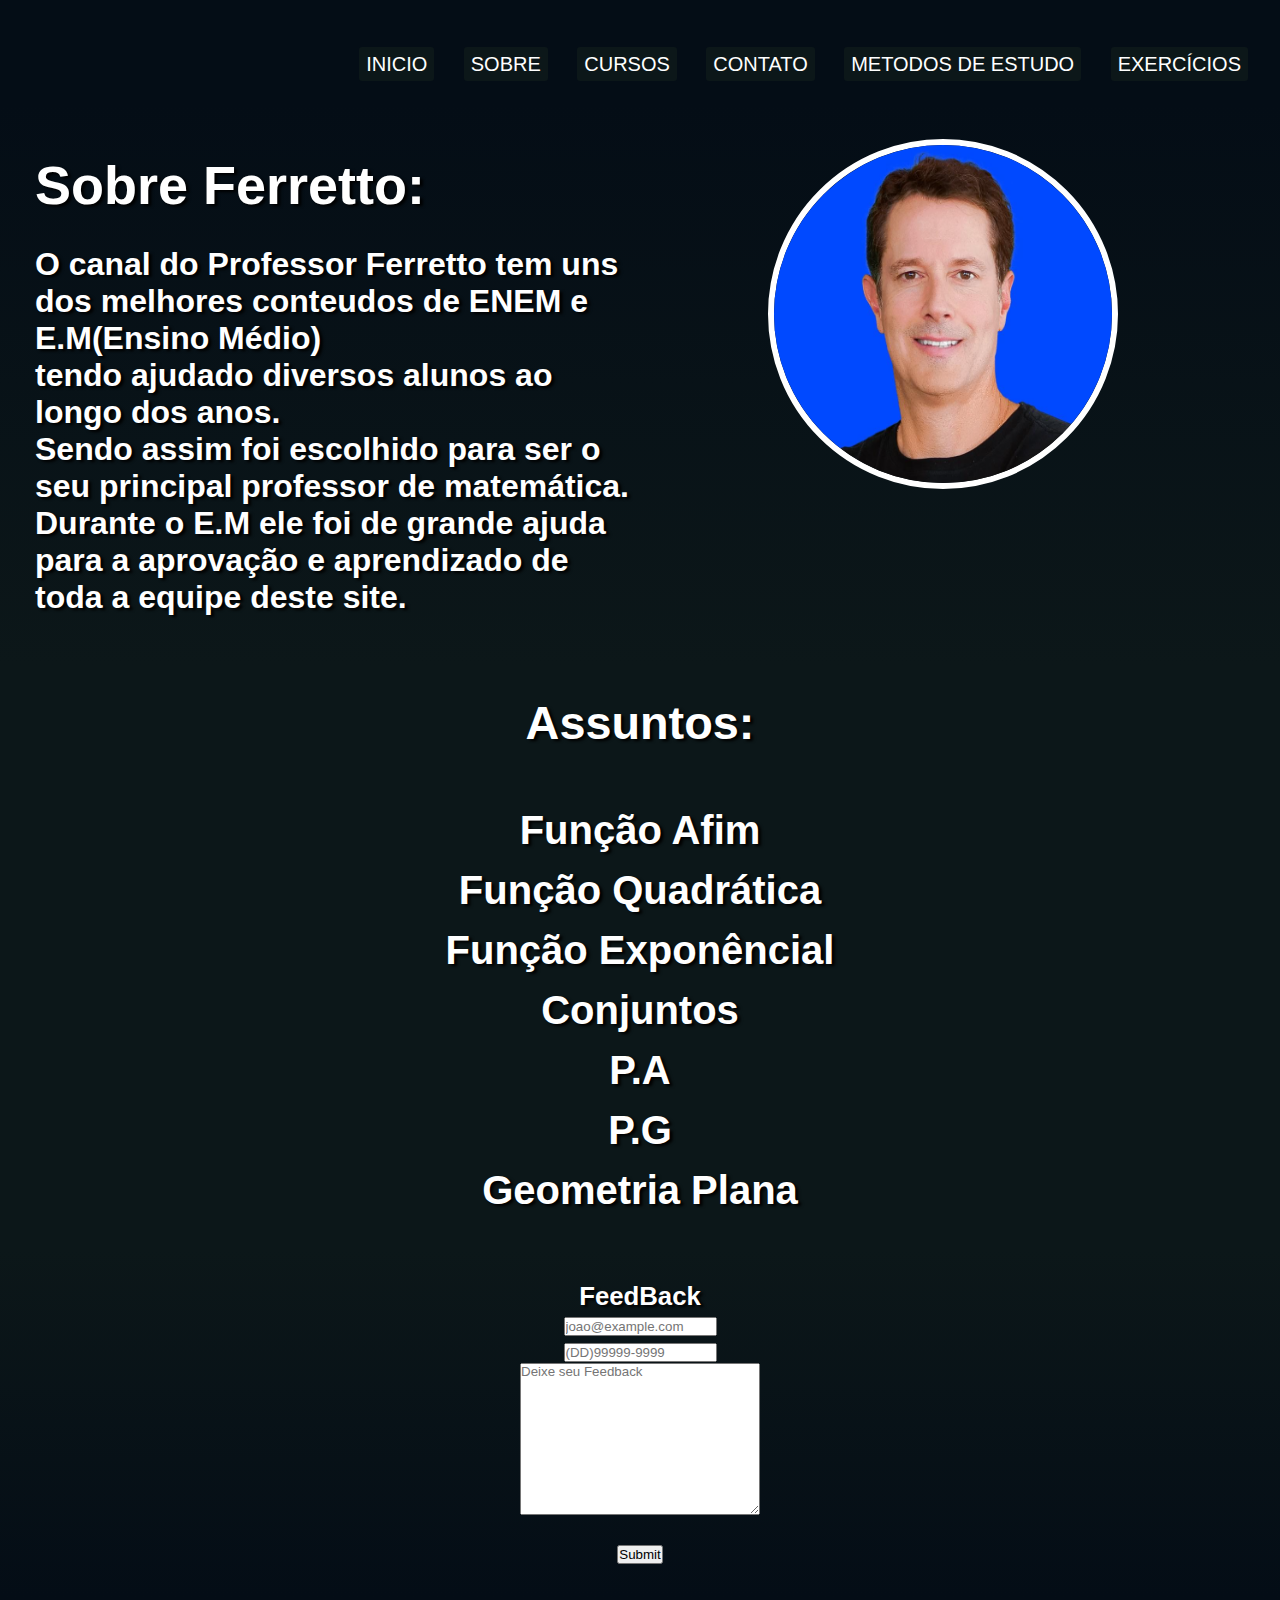
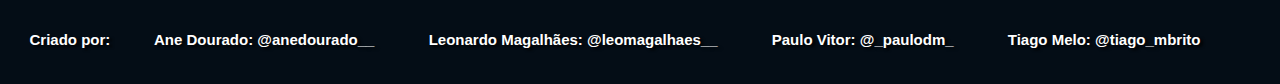
<file: assets/html/mat.html>
<!DOCTYPE html>
<html lang="en">
<head>
    <meta charset="UTF-8">
    <meta http-equiv="X-UA-Compatible" content="IE=edge">
    <meta name="viewport" content="width=device-width, initial-scale=1.0">
    <title>MATEMÁTICA</title>
    <link rel="stylesheet" href="/css/stylesmat.css">
    <link rel="stylesheet" href="https://cdn.jsdelivr.net/npm/bootstrap-icons@1.10.5/font/bootstrap-icons.css">
    <script src="/js/scripts.js" defer></script>
</head>
<body class="dark">
    <header>
        <div class="icon">
            <input type="checkbox" name="change-theme" id="change-theme">
            <label for="change-theme">
            <i class="bi bi-sun"></i>
            <i class="bi bi-moon"></i>
        </div>

    </header>
    <div class="container">

        

        <div class="navbar-container">
            <nav>

                <ul class="navbar-items">
                    <li>
                        <a href="/index.html">Inicio</a>
                    </li>
                    <li>
                        <a href="/index.html#sobre">Sobre</a>
                    </li>
                    
                    <li>
                        <a href="/index.html#cursos">Cursos</a>
                    </li>
                    <li>
                        <a href="#contact">Contato</a>
                    </li>
                    <li>
                        <a href="/assets/html/dicasestudo.html">Metodos de Estudo</a>
                    </li>
                    <li>
                        <a href="/assets/html/exercícios.html">Exercícios</a>
                    </li>
                    
                </ul>
            </nav>

            
        </div>
    
    
        <main>
            <div class="about">
         
                <div class="abouttxt">
                    <h1>Sobre Ferretto:</h1>
                    <p>O canal do Professor Ferretto tem uns dos melhores conteudos de ENEM e E.M(Ensino Médio)<br>tendo ajudado diversos alunos ao longo dos anos. <br>
                        Sendo assim foi escolhido para ser o seu principal professor de matemática. <br>Durante o E.M ele foi de grande ajuda para a aprovação e  aprendizado de toda a equipe deste site.
                     </p>
                </div>
                <div class="aboutimg">
                    <img class="imgferreto" src="/img/ferreto.png" alt="Imagem Professor ferreto">
                </div>
             </div>
 
             
       </main> 

       <div>

        <ul class="assuntos">
            <h3>Assuntos: </h3>
            
            <li>
                <a href="https://www.youtube.com/watch?v=hdMFlAv5GkU&list=PLTPg64KdGgYjMtxN9pJGBaenIRwNX1EtI&pp=iAQB" target="_blank">Função Afim </a>
            </li>
            <li>
                <a href="https://www.youtube.com/watch?v=Z5aVW_Zgifk&list=PLTPg64KdGgYjXe1Gcc6ji-juawdTSouUU&pp=iAQB"target="_blank">Função Quadrática</a>
            </li>
            
            <li>
                <a href="https://www.youtube.com/watch?v=n5NRv2cWQIg&list=PLTPg64KdGgYhllRJbaGMQGRa-3-3RNGzb&pp=iAQB
                "target="_blank">Função Exponêncial</a>
            </li>
            <li>
                <a href="https://www.youtube.com/watch?v=0aUEDxYjZg8&list=PLTPg64KdGgYgTXWPsURDnPBd7GUwPVBLx&pp=iAQB"target="_blank">Conjuntos</a>
            </li>
            <li>
                <a href="https://www.youtube.com/watch?v=TC2HcZV3mGo&list=PLTPg64KdGgYgS8sru4K9F2t2wpLuAR-Me&pp=iAQB"target="_blank">P.A</a>
            </li>
            
            <li>
                <a href="https://www.youtube.com/watch?v=Jad_XG9bDCE&list=PLTPg64KdGgYht7VXcqA5VWLCgeOAJjCqj&pp=iAQB"target="_blank">P.G</a>
            </li>

            <li>
                <a href="https://www.youtube.com/watch?v=0CnUdzmpO8E&list=PLTPg64KdGgYhy8stGM4z2_Hzb3zTfA77Z&pp=iAQB"target="_blank">Geometria Plana</a>
            </li>
        </ul>

       </div>


    </main>
    <div class="main-form">
        <form  action="forms.php" method="post">
            <h3>FeedBack<br></h3> 
             
            <input class="box" type="text" placeholder="joao@example.com" name="email"><br>
             <input class="box" type="text" placeholder="(DD)99999-9999" name="number"><br>
             <div class="feedback">
                <textarea name="feedback" id="" cols="30" rows="10" placeholder="Deixe seu Feedback"></textarea>
            </div>
             
             <input class="box" type="submit">
             </form>
       </div>
       <div class="main-contacts" id="contato">
        <ul>
            <p> <span>Criado por:</span>
                Ane Dourado:<a href="https://www.instagram.com/anedourado__/" target="_blank"> @anedourado__</a>
                Leonardo Magalhães:<a href="https://www.instagram.com/leomagalhaes__/" target="_blank"> @leomagalhaes__</a>
                Paulo Vitor:<a href="https://www.instagram.com/_paulodm_/" target="_blank"> @_paulodm_</a>
                Tiago Melo:<a href="https://www.instagram.com/tiago_mbrito/" target="_blank"> @tiago_mbrito</a></p>
            </ul>
    </div>








</body>
</html>
</file>
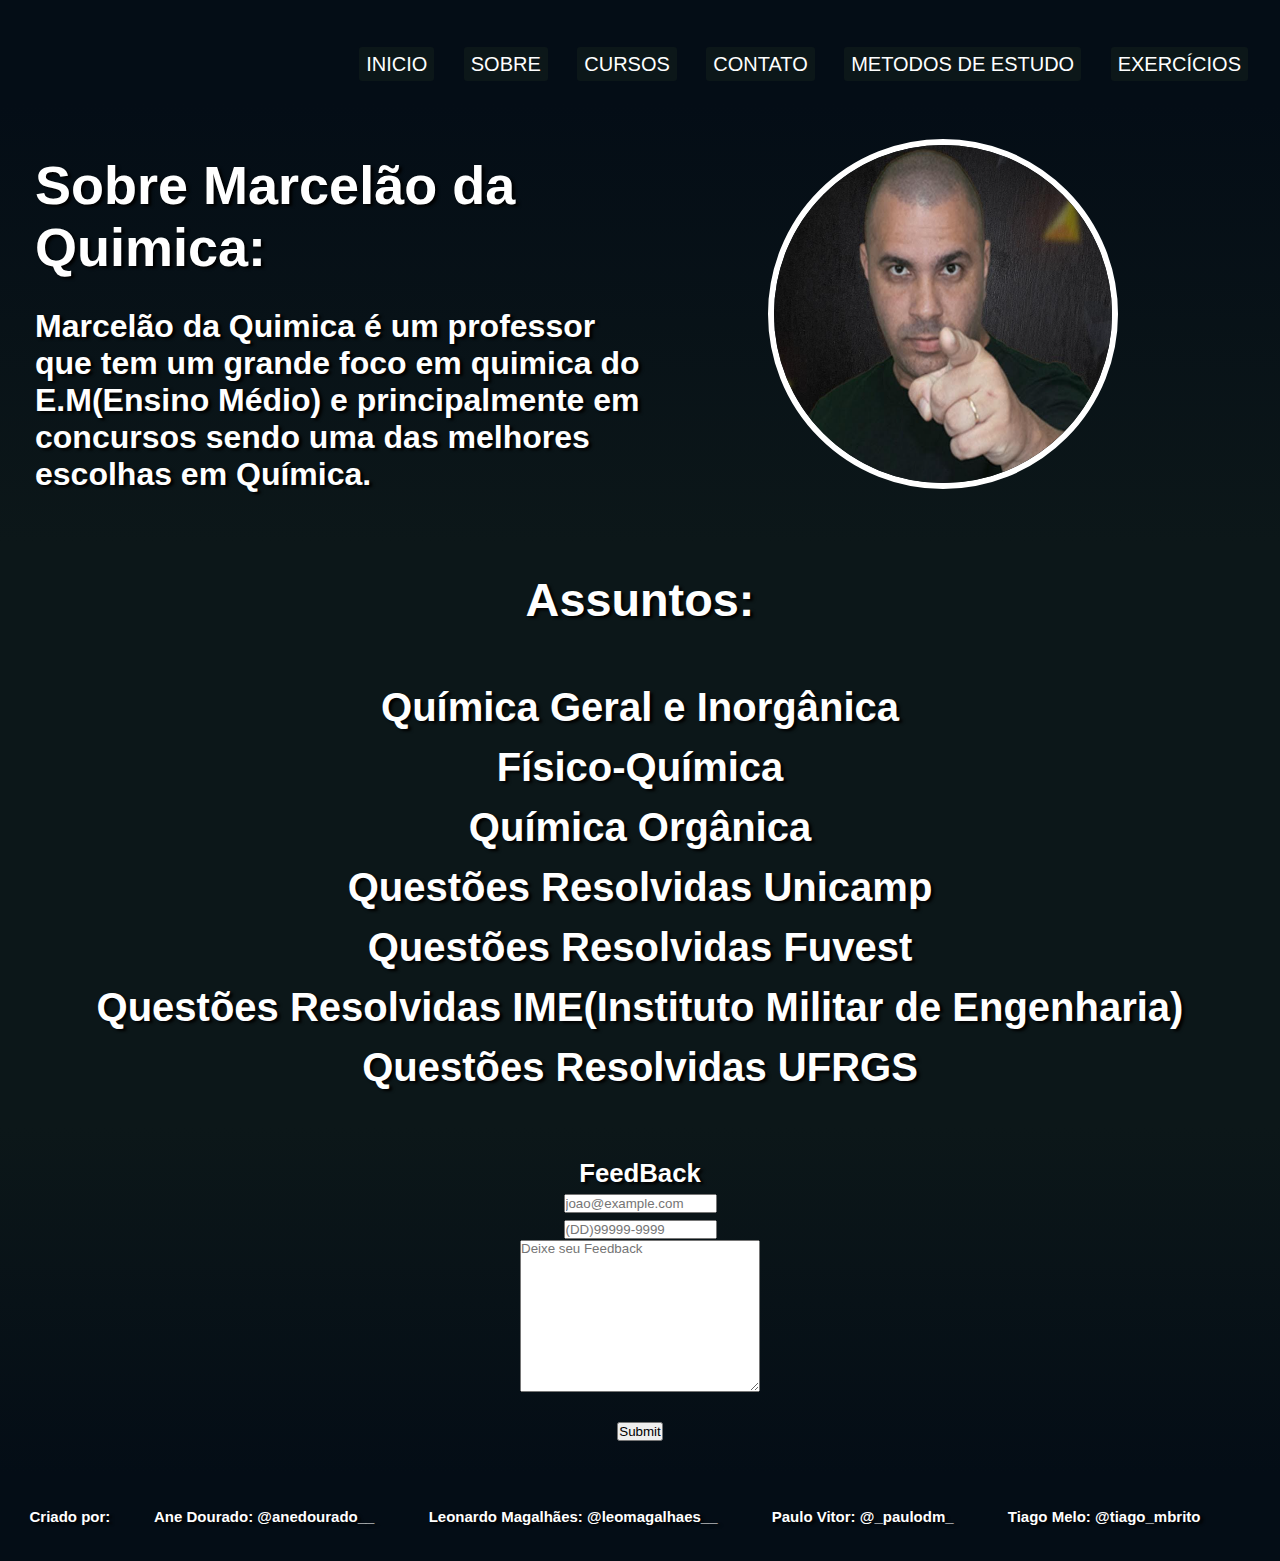
<file: assets/html/qui.html>
<!DOCTYPE html>
<html lang="en">
<head>
    <meta charset="UTF-8">
    <meta http-equiv="X-UA-Compatible" content="IE=edge">
    <meta name="viewport" content="width=device-width, initial-scale=1.0">
    <title>QUÍMICA</title>
    <link rel="stylesheet" href="/css/stylesqui.css">
    <link rel="stylesheet" href="https://cdn.jsdelivr.net/npm/bootstrap-icons@1.10.5/font/bootstrap-icons.css">
    <script src="/js/scripts.js" defer></script>
</head>
<body class="dark">
    
    <header>
        <div class="icon">
            <input type="checkbox" name="change-theme" id="change-theme">
            <label for="change-theme">
            <i class="bi bi-sun"></i>
            <i class="bi bi-moon"></i>
        </div>

    </header>
    <div class="container">

        

        <div class="navbar-container">
            <nav>

                <ul class="navbar-items">
                    <li>
                        <a href="/index.html">Inicio</a>
                    </li>
                    <li>
                        <a href="/index.html#sobre">Sobre</a>
                    </li>
                    
                    <li>
                        <a href="/index.html#cursos">Cursos</a>
                    </li>
                    <li>
                        <a href="#referente">Contato</a>
                    </li>
                    <li>
                        <a href="/assets/html/dicasestudo.html">Metodos de Estudo</a>
                    </li>
                    <li>
                        <a href="/assets/html/exercícios.html">Exercícios</a>
                    </li>
                </ul>
            </nav>

            
        </div>
    
    
        <main>
            <div class="about">
         
                <div class="abouttxt">
                    <h1>Sobre Marcelão da Quimica:</h1>
                    <p>Marcelão da Quimica é um professor que tem um grande foco em quimica do E.M(Ensino Médio) e principalmente em concursos sendo uma das melhores escolhas em Química.
                     </p>
                </div>
                <div class="aboutimg">
                    <img class="imgmarc" src="/img/marcelao.png" alt="Imagem Professor Marcelo">
                </div>
             </div>
 
             
       </main> 

       <div>

        <ul class="assuntos">
            <h3>Assuntos: </h3>
            
            <li>
                <a href="https://www.youtube.com/watch?v=XCZyx2IHdxA&list=PL0LfmDSptaT098AnGV_EBcFTF_TPoHUa7&pp=iAQB" target="_blank">Química Geral e Inorgânica </a>
            </li>
            <li>
                <a href="https://www.youtube.com/watch?v=crUYW3QBqr8&list=PL0LfmDSptaT2FEUcshsdgpGGBeRVdVTqP&pp=iAQB
                "target="_blank">Físico-Química</a>
            </li>
            
            <li>
                <a href="https://www.youtube.com/watch?v=h5uSHi7BnFo&list=PL0LfmDSptaT0mQbqDGB8cl1iqxqsCj3t1&pp=iAQB

                "target="_blank">Química Orgânica</a>
            </li>
            <li>
                <a href="https://www.youtube.com/watch?v=QnDx22C59UA&list=PL0LfmDSptaT3-_K8mSzy73Fgwm99adH2a&pp=iAQB
                "target="_blank">Questões Resolvidas Unicamp</a>
            </li>
            <li>
                <a href="https://www.youtube.com/watch?v=Kg2bRhBvqho&list=PL0LfmDSptaT38We1nraedSCCriesRgS1u&pp=iAQB
                "target="_blank">Questões Resolvidas Fuvest</a>
            </li>
            
            <li>
                <a href="https://www.youtube.com/watch?v=M3OiO-kt1ao&list=PL0LfmDSptaT1v5bioy56-mtjRSvQ-nLvA&pp=iAQB
                "target="_blank">Questões Resolvidas IME(Instituto Militar de Engenharia) </a>
            </li>

            <li>
                <a href="https://www.youtube.com/watch?v=C9jY0H37uZs&list=PL0LfmDSptaT2r2put6VBTkjOfAxOR0gBy&pp=iAQB"target="_blank">Questões Resolvidas UFRGS</a>
            </li>
        </ul>

       </div>


    </main>
    <div class="main-form">
        <form  action="forms.php" method="post">
            <h3>FeedBack<br></h3> 
             
            <input class="box" type="text" placeholder="joao@example.com" name="email"><br>
             <input class="box" type="text" placeholder="(DD)99999-9999" name="number"><br>
             <div class="feedback">
                <textarea name="feedback" id="" cols="30" rows="10" placeholder="Deixe seu Feedback"></textarea>
            </div>
             
             <input class="box" type="submit">
             </form>
       </div>
       <div class="main-contacts" id="contato">
        <ul>
            <p> <span>Criado por:</span>
                Ane Dourado:<a href="https://www.instagram.com/anedourado__/" target="_blank"> @anedourado__</a>
                Leonardo Magalhães:<a href="https://www.instagram.com/leomagalhaes__/" target="_blank"> @leomagalhaes__</a>
                Paulo Vitor:<a href="https://www.instagram.com/_paulodm_/" target="_blank"> @_paulodm_</a>
                Tiago Melo:<a href="https://www.instagram.com/tiago_mbrito/" target="_blank"> @tiago_mbrito</a></p>
            </ul>
    </div>








</body>
</html>
</file>
<file: css/styles.css>
*{
    margin: 0;
    padding: 0;
    font-family:  Helvetica, sans-serif;
    box-sizing: border-box;
    
}




header div {
    position: relative;

}

header .icon {
    position: relative;
    left: 1870px;
    top: 10px;
    
    
 }


/*Smoth scroll*/

html,
body {
  height: 100%;
  
  
  transition: 0.3s;
  scroll-behavior: smooth;
}

input[type="checkbox"]{
   display: none;

}

.bi{
    font-size: 1.3rem;
    cursor: pointer;
    
}
.bi-sun {
    color: #EBE51E;
}


.bi-moon{
    display: none;
    justify-content: right;
   
}



/*Dark Theme*/
.dark{
    background-color: #181818;
    color: #fff;
    background: #181818;
}

.dark header{
    background: #040D16;
    
}

.dark .bi-sun{
    display: none;
    
}
.dark .bi-moon{
    display: block;
}
.dark .navbar-container{
    background: #040D16;
    color: #fff;
   
}
.dark .navbar-items a{
    background-color: #0C1719;
    color: #fff;
}
.dark .navbar-items a:hover{
    background-color: #0C1719;
    color: #fff;
}

.dark .main-banner{
    
    background: #040D16;
    
    color: #fff;
    
}

.dark .main-banner h1,
.dark .main-banner p{
    
    color: #fff;
    text-shadow: #000 3px 2px 3px;
    
}
.dark .main-about {
    background: linear-gradient(#040D16 , #0C1719);
}

.dark .main-about,
.dark .main-about h2,
.dark .main-about p{
    color: #fff;
    text-shadow: #000000 3px 2px 3px;
}


.dark .meus-cursos .cursos,
.dark .meus-cursos h2{
    
    color: #fff;
    background: #0C1719;
}
.dark .curso-1,.curso-2,.curso-3,.curso-4{
    
    color: #fff;
    background: #303030;
}
.dark .cursos,
.dark .cursos a{
    
    color: #fff;
    
}

.dark .main-form {
    background: linear-gradient(#0C1719, #040D16 );
}


.dark .main-form,
.dark .main-form h3,
.dark .main-form p{
    
    color: #fff;
    text-shadow: #000000 3px 2px 3px;
}




.dark .main-contacts,
.dark .main-contacts ul,
.dark .main-contacts h4,
.dark .main-contacts li,
.dark .main-contacts a{
    
    color: #fff;
    text-shadow: #000 3px 2px 3px;
}
.dark .main-contacts {
    background: #040D16 ;
}



/*Header*/
header{
    display: flex;
    justify-content: space-between;
    align-items: center;
    background-color:#5AAFF0;
    

}

/* NavBar*/

.navbar-container {
    width: 100%;
    height: 80px;
    padding: 0 2rem;
    color: black;
    background-color:#5AAFF0;
    
    
}

nav {
    position: relative;
}





.navbar-items {
    
    position: absolute;
    right: 0;
    height: 80px;
    line-height: 80px;
    margin: 0;
    display: inline-block;

}

.navbar-items li {
    display: inline-block;
    text-transform: uppercase;
    margin-left: 25px;
}

.navbar-items a {
    color: #000000;
    background-color: white;
    font-size: 20px;
    font-weight: 500;
    padding: 6px 7px;
    border-radius: 3px;
    
    text-decoration: none;
    transition: 0.5s;
}

.navbar-items a:hover {
    color: #000000;
    padding: 14px 16px;
    

}





/* Main banner*/



.main-banner {
    background-position: center;
    padding: 6rem 0;
    color: white;
    text-shadow: #000000 3px 2px 3px;
    background-color: #33A4ED;
    background: linear-gradient(#5AAFF0, #33A4ED);
    
}

.main-banner h1{
    color: white;
    text-align: center;
    font-weight: bold;
    
}

.main-banner p {
    color: white;
    text-align: center;
    font-weight: bold;
    
}

.main-banner h1 {
    font-size:54px ;
}

.main-banner p {
    font-size: 32px;
}

/*About */

.main-about {
    background-color:#33A4ED ;
    padding: 10rem 0;
    font-size: 22px;
}
.main-about p {
    
    text-shadow: #000000 3px 2px 3px;
    color: white;
    text-align: center;
    font-weight: bold;
    
}
.main-about h2 {
    color: white;
    text-shadow: #000000 3px 2px 3px;
    text-align: center;
    font-weight: bold;
    
}


/*Meus cursos */
.meus-cursos h2 {
    background-color : #33A4ED;
    color: white;
    text-shadow: #000000 3px 2px 3px;
    text-align: center;
    font-weight: bold;
    
    font-size: 45px;
    padding: 40px 0;
    transition: all 1s;
}

.meus-cursos h2:hover {
    cursor: pointer;
    font-size: 60px;
    text-decoration:underline white;
}

/* nossos cursos  */




.cursos {
    
    display: flex;
    height: 62vh;
    justify-content:space-evenly;
    align-items: center;
    flex-wrap: wrap;
    background: linear-gradient( #33A4ED , #5AAFF0);
   
}

.cursos a {
    text-decoration: none;
    color: white;
    text-shadow: #000000 3px 2px 3px;
}


/* Cursos*/

.curso-1,.curso-2,.curso-3,.curso-4 {
    height: 28vh;
    text-align: center;
    border-radius: 10px;
    color: rgb(0, 0, 0);
    font-size: 35px;
}


/* Cursos imagens*/

.mat, .fis, .qui , .bio {
    width: 300px;
    height: 280px;
    border-radius: 10px;
    transition: all 1s;
    
}

.mat:hover, .fis:hover, .qui:hover , .bio:hover{
    cursor: pointer;
    width: 360px;
    height: 340px;
    border-radius: 10px;
    border: 5px solid white ;
}

.curso-1 h3,.curso-2 h3,.curso-3 h3,.curso-4 h3  {
    font-size: 35px;
    padding-top: 10px;
    transition: font-size 0.5s;
}

.curso-1 h3:hover ,.curso-2 h3:hover,.curso-3 h3:hover,.curso-4 h3:hover {
    cursor: pointer;
    font-size: 45px;
    text-decoration:underline #22bb5f;
    

}


/*FeedBack*/
.main-form {
    color: white;
    text-align: center;
    font-weight: bold;
    
    padding: 2rem 0;
    font-size: 22px;
    background-color:#5AAFF0;
}

.main-form h3 {
    color: white;
    text-shadow: #000000 3px 2px 3px;
    text-align: center;
    font-weight: bold;
    
}

.main-form p {
    color: #000000;
    text-align: center;
    font-weight: bold;
    
}
.main-form .feedback{
    
     
    text-align: center;
    -moz-box-sizing: border-box;
    box-sizing: border-box;
    height: 8em;
    resize: vertical;
    
}

/*Contatos*/


.main-contacts {
    background-color:#5AAFF0;
    padding: 2rem 0;
    font-size: 15px;
}
.main-contacts ul {
    color: #000000;
    text-align: center;
    font-weight: bold;
    
}
.main-contacts h4 {
    color: #ffffff;
    text-align: left;
    font-weight: bold;
    text-shadow: #000000 3px 2px 3px;
}
.main-contacts p {
    color: #ffffff;
    text-align: left;
    font-weight: bold;
    text-shadow: #000000 3px 2px 3px;
    text-align: center;
}
.main-contacts a {
    color: rgb(255, 255, 255);
    line-height: 1.5;
    text-decoration: none;
    text-shadow: #000000 3px 2px 3px;
    margin-right: 50px;
    
}
span{
    margin-right: 40px;
}
</file>
<file: css/stylesbio.css>
*{
    margin: 0;
    padding: 0;
    font-family:  Helvetica, sans-serif;
    box-sizing: border-box;
}


header div {
    position: relative;

}

header .icon {
    position: relative;
    left: 1870px;
    top: 10px;
     
 }


/*Smoth scroll*/

html,
body {
  height: 100%;
  background-color: #ffffff;
  transition: 0.3s;
  scroll-behavior: smooth;
}

input[type="checkbox"]{
   display: none;

}

.bi{
    font-size: 1.3rem;
    cursor: pointer;
    
}
.bi-sun {
    color: #EBE51E;
}

.bi-moon{
    display: none;
    justify-content: right;
}


/*Dark Theme*/
.dark{
    background-color: #181818;
    color: #fff;
    background: #181818;
}

.dark header{
    background: #040D16;
    
}

.dark .bi-sun{
    display: none;
    
}
.dark .bi-moon{
    display: block;
}
.dark .navbar-container{
    background: #040D16;
    color: #fff;
   
}
.dark .navbar-items a{
    background-color: #0C1719;
    color: #fff;
}
.dark .navbar-items a:hover{
    background-color: #0C1719;
    color: #fff;
}

.dark .about{
    background: linear-gradient(#040D16 , #0C1719);
}
.dark .about h1,
.dark .about p{
    
    color: #fff;
    text-shadow: #000000 3px 2px 3px;
}


.dark .assuntos,
.dark .assuntos h3,
.dark .assuntos a{
    
    color: #fff;
    text-shadow: #000 3px 2px 3px;
    background: #0C1719;
}
.dark .imgmarc {
    border-radius: 180px;
    border: 6px solid #ffffff ;
    height: 350px;
    width: 350px;
   
}

.dark .main-form {
    background: linear-gradient(#0C1719, #040D16 );
}


.dark .main-form,
.dark .main-form h3,
.dark .main-form p{
    
    color: #fff;
    text-shadow: #000000 3px 2px 3px;
}




.dark .main-contacts,
.dark .main-contacts ul,
.dark .main-contacts h4,
.dark .main-contacts li,
.dark .main-contacts a{
    
    color: #fff;
    text-shadow: #000 3px 2px 3px;
}
.dark .main-contacts {
    background: #040D16 ;
}






/*Header*/
header{
    display: flex;
    justify-content: space-between;
    align-items: center;
    background:  #5AAFF0;
}



/* NavBar*/

.navbar-container {
    width: 100%;
    height: 80px;
    background-color: #ffffff;
    padding: 0 2rem;
    background: #5AAFF0;
}

nav {
    position: relative;
}





.navbar-items {
    position: absolute;
    right: 0;
    height: 80px;
    line-height: 80px;
    margin: 0;
    display: inline-block;
    

}

.navbar-items li {
    display: inline-block;
    text-transform: uppercase;
    margin-left: 25px;
}

.navbar-items a {
    color: #000000;
    text-decoration: none;
    transition: 0.3s;
    background: white;
    padding: 6px 7px;
    font-size: 20px;
    border-radius: 3px;
}

.navbar-items a:hover {
    color: #000000;
    padding: 14px 16px;
}



/* About*/


.about {
    background-position: center;
    padding: 6rem 0;
    background: linear-gradient( #5AAFF0 , #33A4ED );
    display: flex;
    padding: 35px 35px;
    
    
    

}

.about h1,
.about p {
    text-shadow: #000 3px 2px 3px;
    color: white;
    text-align:left;
    font-weight: bold;
    padding: 15px 0;
}

.about h1 {
    font-size:54px ;
}

.about p {
    font-size: 32px;

    
}

.imgbio {
    border-radius: 180px;
    border: 6px solid white ;
    height: 350px;
    width: 350px;
   
}

.abouttxt {
    flex: 1;
    
}

.aboutimg {
    flex: 1;
   text-align: center;
}



/* Assuntos*/


.assuntos {   
    background-color: #33A4ED ;
    color: white;
    text-shadow: #000 3px 2px 3px;
    text-align: center;
    font-weight: bold;
    
    font-size: 30px;
    padding: 30px 0;
    transition: all 0.3s;
    
    
}

.assuntos h3 {
    padding: 0 0 50px 0;
    
}


.assuntos a {
    color: white;
    line-height: 1.5;
    text-decoration: none;
}

.assuntos a:hover{
    border-bottom: 4px solid #22bb5f;
}

.assuntos {
    cursor: pointer;
    font-size: 40px;
    
}

/*Forms*/

.main-form {
    background: linear-gradient(  #33A4ED, #5AAFF0 );
    padding: 2rem 0;
    font-size: 22px;
    color: #000000;
    text-align: center;
    font-weight: bold;
    

}
.main-form h3 {
    color: white;
    text-shadow: #000 3px 2px 3px;
    text-align: center;
    font-weight: bold;
    
}
.main-form p {
    color: #000000;
    text-align: center;
    font-weight: bold;
    
}
.main-form .feedback{
    
     
    text-align: center;
    -moz-box-sizing: border-box;
    box-sizing: border-box;
    height: 8em;
    resize: vertical;
    
}
/*Contatos*/


.main-contacts {
    background-color:#5AAFF0;
    padding: 2rem 0;
    font-size: 15px;
}
.main-contacts ul {
    color: #000000;
    text-align: center;
    font-weight: bold;
    
}
.main-contacts h4 {
    color: #ffffff;
    text-align: left;
    font-weight: bold;
    text-shadow: #000000 3px 2px 3px;
}
.main-contacts p {
    color: #ffffff;
    text-align: left;
    font-weight: bold;
    text-shadow: #000000 3px 2px 3px;
    text-align: center;
}
.main-contacts a {
    color: rgb(255, 255, 255);
    line-height: 1.5;
    text-decoration: none;
    text-shadow: #000000 3px 2px 3px;
    margin-right: 50px;
    
}
span{
    margin-right: 40px;
}
</file>
<file: css/stylesdicas.css>
*{
    margin: 0;
    padding: 0;
    font-family:  Helvetica, sans-serif;
    box-sizing: border-box;
}

header{
    display: flex;
    justify-content: space-between;
    align-items: center;
    background-color:#5AAFF0;
    
}


header div {
    position: relative;

}

header .icon {
    position: relative;
    left: 1870px;
    top: 10px;
     
 }





/*Smoth scroll*/
html,
body {
  height: 100%;
  
  transition: 0.3s;
  scroll-behavior: smooth;
}


input[type="checkbox"]{
   display: none;

}

.bi{
    font-size: 1.3rem;
    cursor: pointer;
    
}
.bi-sun {
    color: #EBE51E;
}

.bi-moon{
    display: none;
    justify-content: right;
}



/*Dark Theme*/
.dark{
    background-color: #181818;
    color: #fff;
    background: #181818;
}

.dark header{
    background: #040D16;
    
}

.dark .bi-sun{
    display: none;
    
}
.dark .bi-moon{
    display: block;
}
.dark .navbar-container{
    background: #040D16;
    color: #fff;
   
}
.dark .navbar-items a{
    background-color: #0C1719;
    color: #fff;
}
.dark .navbar-items a:hover{
    background-color: #0C1719;
    color: #fff;
}

.dark .main-banner{
    
    background:linear-gradient( #040D16,#0C1719) ;
    
    color: #fff;
    
}

.dark .main-banner h1,
.dark .main-banner p{
    
    color: #fff;
    text-shadow: #000 3px 2px 3px;
    
}
.dark .div-metodos .metodos-estudo{
    background:#0C1719;
}

 .metodos-estudo{
   
    color: #fff;
    text-align: center;
    display: flex;
    padding: 150px 40px 0 40px ;
}
.dark .metodos-txt,
.dark .metodos-txt a,
.dark .metodos-txt p{
    flex:1;
    font-size: 35px;
    color: rgb(255, 255, 255);
    
    
}
.dark .main-form {
    background: linear-gradient(#0C1719, #040D16 );
}


.dark .main-form,
.dark .main-form h3,
.dark .main-form p{
    
    color: #fff;
    text-shadow: #000000 3px 2px 3px;
}




.dark .main-contacts,
.dark .main-contacts ul,
.dark .main-contacts h4,
.dark .main-contacts li,
.dark .main-contacts a{
    
    color: #fff;
    text-shadow: #000 3px 2px 3px;
}
.dark .main-contacts {
    background: #040D16 ;
}






/* NavBar*/



.navbar-container {
    width: 100%;
    height: 80px;
    padding: 0 2rem;
    color: black;
    background-color:#5AAFF0;
    
    
}

nav {
    position: relative;
}





.navbar-items {
    position: absolute;
    right: 0;
    height: 80px;
    line-height: 80px;
    margin: 0;
    display: inline-block;

}

.navbar-items li {
    display: inline-block;
    text-transform: uppercase;
    margin-left: 25px;
}

.navbar-items a {
    color: #000000;
    background-color: white;
    font-size: 20px;
    font-weight: 500;
    padding: 6px 7px;
    border-radius: 3px;
    
    text-decoration: none;
    transition: 0.5s;
}

.navbar-items a:hover {
    color: #000000;
    padding: 14px 16px;
    

}



/* Main-banner*/



.main-banner {
    background-position: center;
    padding: 6rem 0;
    color: white;
    text-shadow: #000000 3px 2px 3px;
    background-color: #33A4ED;
    background: linear-gradient(#5AAFF0, #33A4ED);
    text-align: center;
}

.main-banner h1 {
    font-size: 65px;
    padding-top: 50px;

}

.main-banner p {
    padding-top: 30px;
    font-size: 48px;
    padding-bottom: 20px;
}


/*Dicas e Métodos de estudos */

.metodos-estudo {
    
    display: flex;
    padding: 150px 40px 0 40px ;
    background-color: #33A4ED;
    text-align: center;
    color: white;
    text-shadow: #000000 3px 2px 3px;
    
    
}

.metodos-txt{
    flex:1;
    font-size: 35px;
    
    
}

.metodos-txt a {
    color: white;
}

.metodos-txt h2 {
    
    padding-top:40px ;
    padding-bottom:70px;
    font-size: 45px;
    flex: 1;
    text-align: left;
    
    
}




 .metodos-img {
    flex:1;
    text-align: center;
}

.metodos-img img {
    
    width: 400px;
    height: 400px;
}

/*FeedBack*/
.main-form {
    color: white;
    text-align: center;
    font-weight: bold;
    
    padding: 2rem 0;
    font-size: 22px;
    background: linear-gradient( #33A4ED, #5AAFF0);
}

.main-form h3 {
    color: white;
    text-shadow: #000000 3px 2px 3px;
    text-align: center;
    font-weight: bold;
    
}

.main-form p {
    color: #000000;
    text-align: center;
    font-weight: bold;
    
}
.main-form .feedback{
    
     
    text-align: center;
    -moz-box-sizing: border-box;
    box-sizing: border-box;
    height: 8em;
    resize: vertical;
    
}


/*Contatos*/


.main-contacts {
    background-color:#5AAFF0;
    padding: 2rem 0;
    font-size: 15px;
}
.main-contacts ul {
    color: #000000;
    text-align: center;
    font-weight: bold;
    
}
.main-contacts h4 {
    color: #ffffff;
    text-align: left;
    font-weight: bold;
    text-shadow: #000000 3px 2px 3px;
}
.main-contacts p {
    color: #ffffff;
    text-align: left;
    font-weight: bold;
    text-shadow: #000000 3px 2px 3px;
    text-align: center;
}
.main-contacts a {
    color: rgb(255, 255, 255);
    line-height: 1.5;
    text-decoration: none;
    text-shadow: #000000 3px 2px 3px;
    margin-right: 50px;
    
}
span{
    margin-right: 40px;
}
</file>
<file: css/stylesquestoes.css>
*{
    margin: 0;
    padding: 0;
    font-family:  Helvetica, sans-serif;
    box-sizing: border-box;
}


header div {
    position: relative;

}

header .icon {
    position: relative;
    left: 1870px;
    top: 10px;
     
 }





/*Smoth scroll*/
html,
body {
  height: 100%;
  background-color: #ffffff;
  transition: 0.3s;
  scroll-behavior: smooth;
}

input[type="checkbox"]{
   display: none;

}

.bi{
    font-size: 1.3rem;
    cursor: pointer;
    
}
.bi-sun {
    color: #EBE51E;
}

.bi-moon{
    display: none;
    justify-content: right;
}


/*Dark Theme*/
.dark{
    background-color: #181818;
    color: #fff;
    background: #181818;
}

.dark header{
    background: #040D16;
    
}

.dark .bi-sun{
    display: none;
    
}
.dark .bi-moon{
    display: block;
}
.dark .navbar-container{
    background: #040D16;
    color: #fff;
   
}
.dark .navbar-items a{
    background-color: #0C1719;
    color: #fff;
}
.dark .navbar-items a:hover{
    background-color: #0C1719;
    color: #fff;
}

.dark .main-banner{
    
    background: #040D16;
    
    color: #fff;
    
}

.dark .main-banner h1,
.dark .main-banner p{
    
    color: #fff;
    text-shadow: #000 3px 2px 3px;
    
}
.dark .sitesquestoes {
    background: linear-gradient(#040D16 , #0C1719);
}

.dark .sitesquestoes,
.dark .sitesquestoes h2,
.dark .sitesquestoes p{
    color: #fff;
    text-shadow: #000000 3px 2px 3px;
}


.dark .sitesquestoes h2 {
    font-size: 45px;
   

}

.dark .sitesquestoes p {
    
    
    padding: 0 300px 200px 300px;
    font-size: 30px;
}
.dark .sitesquestoes a {
    color:rgb(255, 255, 255);
}


.dark .main-form {
    background: linear-gradient(#0C1719, #040D16 );
}


.dark .main-form,
.dark .main-form h3,
.dark .main-form p{
    
    color: #fff;
    text-shadow: #000000 3px 2px 3px;
}




.dark .main-contacts,
.dark .main-contacts ul,
.dark .main-contacts h4,
.dark .main-contacts li,
.dark .main-contacts a{
    
    color: #fff;
    text-shadow: #000 3px 2px 3px;
}
.dark .main-contacts {
    background: #040D16 ;
}

/*Header*/
header{
    display: flex;
    justify-content: space-between;
    align-items: center;
    background-color:#5AAFF0;
    
}

/* NavBar*/

.navbar-container {
    width: 100%;
    height: 80px;
    padding: 0 2rem;
    color: black;
    background-color:#5AAFF0;
    
    
}

nav {
    position: relative;
}





.navbar-items {
    position: absolute;
    right: 0;
    height: 80px;
    line-height: 80px;
    margin: 0;
    display: inline-block;

}

.navbar-items li {
    display: inline-block;
    text-transform: uppercase;
    margin-left: 25px;
}

.navbar-items a {
    color: #000000;
    background-color: white;
    font-size: 20px;
    font-weight: 500;
    padding: 6px 7px;
    border-radius: 3px;
    
    text-decoration: none;
    transition: 0.5s;
}

.navbar-items a:hover {
    color: #000000;
    padding: 14px 16px;
}



/* Main-banner*/

.main-banner {
    background-position: center;
    padding: 6rem 0;
    color: white;
    text-shadow: #000000 3px 2px 3px;
    
    background: linear-gradient(#5AAFF0, #33A4ED);
    text-align: center;
}


.main-banner h1 {
    font-size: 65px;
    padding-top: 50px;

}

.main-banner p {
    padding-top: 30px;
    font-size: 48px;
    padding-bottom: 20px;
}



/* Sites questões  */

.sitesquestoes {
    background-color: #33A4ED;
    padding-top: 300px;
    text-align:center;
    color: white;
    text-shadow: #000000 3px 2px 3px;
    
}

.sitesquestoes img{
    
    width: 800px;
    height: 600px;
}

.sitesquestoes h2 {
    font-size: 45px;
   

}

.sitesquestoes p {
    
    
    padding: 0 300px 200px 300px;
    font-size: 30px;
    
    
    
}

.sitesquestoes a {
    color:white;
}


.brlogo {
    width: 700px;
    height: 700px;
    
}
/*FeedBack*/
.main-form {
    color: #000000;
    text-align: center;
    font-weight: bold;
    background: linear-gradient( #33A4ED , #5AAFF0);
    color: white;
    padding: 2rem 0;
    font-size: 22px;
}

.main-form h3 {
   
    color: white;
    text-shadow: #000000 3px 2px 3px;
    text-align: center;
    font-weight: bold;
    
}

.main-form p {
    
    color: #000000;
    text-align: center;
    font-weight: bold;
    
}

.main-form .feedback{
    
     
    text-align: center;
    -moz-box-sizing: border-box;
    box-sizing: border-box;
    height: 8em;
    resize: vertical;
    
}
/*Contatos*/
.main-contacts {
    background-color:#5AAFF0;
    padding: 2rem 0;
    font-size: 15px;
}
.main-contacts ul {
    color: #000000;
    text-align: center;
    font-weight: bold;
    
}
.main-contacts h4 {
    color: #ffffff;
    text-align: left;
    font-weight: bold;
    text-shadow: #000000 3px 2px 3px;
}
.main-contacts p {
    color: #ffffff;
    text-align: left;
    font-weight: bold;
    text-shadow: #000000 3px 2px 3px;
    text-align: center;
}
.main-contacts a {
    color: rgb(255, 255, 255);
    line-height: 1.5;
    text-decoration: none;
    text-shadow: #000000 3px 2px 3px;
    margin-right: 50px;
    
}
span{
    margin-right: 40px;
}
</file>
<file: css/stylesfis.css>
*{
    margin: 0;
    padding: 0;
    font-family:  Helvetica, sans-serif;
    box-sizing: border-box;
}


header div {
    position: relative;

}

header .icon {
    position: relative;
    left: 1870px;
    top: 10px;
     
 }


/*Smoth scroll*/

html,
body {
  height: 100%;
  background-color: #ffffff;
  transition: 0.3s;
  scroll-behavior: smooth;
}

input[type="checkbox"]{
   display: none;

}

.bi{
    font-size: 1.3rem;
    cursor: pointer;
    
}
.bi-sun {
    color: #EBE51E;
}


.bi-moon{
    display: none;
    justify-content: right;
}


/*Dark Theme*/
.dark{
    background-color: #181818;
    color: #fff;
    background: #181818;
}

.dark header{
    background: #040D16;
    
}

.dark .bi-sun{
    display: none;
    
}
.dark .bi-moon{
    display: block;
}
.dark .navbar-container{
    background: #040D16;
    color: #fff;
   
}
.dark .navbar-items a{
    background-color: #0C1719;
    color: #fff;
}
.dark .navbar-items a:hover{
    background-color: #0C1719;
    color: #fff;
}

.dark .about{
    background: linear-gradient(#040D16 , #0C1719);
}
.dark .about h1,
.dark .about p{
    
    color: #fff;
    text-shadow: #000000 3px 2px 3px;
}


.dark .assuntos,
.dark .assuntos h3,
.dark .assuntos a{
    
    color: #fff;
    text-shadow: #000 3px 2px 3px;
    background: #0C1719;
}
.dark .imgboaro {
    border-radius: 180px;
    border: 6px solid #ffffff ;
    height: 350px;
    width: 350px;
   
}

.dark .main-form {
    background: linear-gradient(#0C1719, #040D16 );
}


.dark .main-form,
.dark .main-form h3,
.dark .main-form p{
    
    color: #fff;
    text-shadow: #000000 3px 2px 3px;
}




.dark .main-contacts,
.dark .main-contacts ul,
.dark .main-contacts h4,
.dark .main-contacts li,
.dark .main-contacts a{
    
    color: #fff;
    text-shadow: #000 3px 2px 3px;
}
.dark .main-contacts {
    background: #040D16 ;
}







/*Header*/
header{
    display: flex;
    justify-content: space-between;
    align-items: center;
    background:  #5AAFF0;
}



/* NavBar*/

.navbar-container {
    width: 100%;
    height: 80px;
    background-color: #ffffff;
    padding: 0 2rem;
    background: #5AAFF0;
}

nav {
    position: relative;
}





.navbar-items {
    position: absolute;
    right: 0;
    height: 80px;
    line-height: 80px;
    margin: 0;
    display: inline-block;
    

}

.navbar-items li {
    display: inline-block;
    text-transform: uppercase;
    margin-left: 25px;
}

.navbar-items a {
    color: #000000;
    text-decoration: none;
    transition: 0.3s;
    background: white;
    padding: 6px 7px;
    font-size: 20px;
    border-radius: 3px;
}

.navbar-items a:hover {
    color: #000000;
    padding: 14px 16px;
}



/* About*/


.about {
    background-position: center;
    padding: 6rem 0;
    background: linear-gradient( #5AAFF0 , #33A4ED );
    display: flex;
    padding: 35px 35px;
    
    
    

}

.about h1,
.about p {
    text-shadow: #000 3px 2px 3px;
    color: white;
    text-align:left;
    font-weight: bold;
    padding: 15px 0;
}

.about h1 {
    font-size:54px ;
}

.about p {
    font-size: 32px;

    
}

.imgboaro {
    border-radius: 180px;
    border: 6px solid white ;
    height: 350px;
    width: 350px;
   
}

.abouttxt {
    flex: 1;
    
}

.aboutimg {
    flex: 1;
   text-align: center;
}



/* Assuntos*/


.assuntos {   
    background-color: #33A4ED ;
    color: white;
    text-shadow: #000 3px 2px 3px;
    text-align: center;
    font-weight: bold;
    
    font-size: 30px;
    padding: 30px 0;
    transition: all 0.3s;
    
    
}

.assuntos h3 {
    padding: 0 0 50px 0;
   
}


.assuntos a {
    color: white;
    text-shadow: #000 3px 2px 3px;
    line-height: 1.5;
    text-decoration: none;
}

.assuntos a:hover{
    border-bottom: 4px solid #22bb5f;
}

.assuntos {
    cursor: pointer;
    font-size: 40px;
    
}

/*Forms*/

.main-form {
    background: linear-gradient(  #33A4ED, #5AAFF0 );
    padding: 2rem 0;
    font-size: 22px;
    color: #000000;
    text-align: center;
    font-weight: bold;
    

}
.main-form h3 {
    color: white;
    text-shadow: #000 3px 2px 3px;
    text-align: center;
    font-weight: bold;
    
}
.main-form p {
    color: #000000;
    text-align: center;
    font-weight: bold;
    
}
.main-form .feedback{
    
     
    text-align: center;
    -moz-box-sizing: border-box;
    box-sizing: border-box;
    height: 8em;
    resize: vertical;
    
}
/*Contatos*/
.main-contacts {
    background-color:#5AAFF0;
    padding: 2rem 0;
    font-size: 15px;
}
.main-contacts ul {
    color: #000000;
    text-align: center;
    font-weight: bold;
    
}
.main-contacts h4 {
    color: #ffffff;
    text-align: left;
    font-weight: bold;
    text-shadow: #000000 3px 2px 3px;
}
.main-contacts p {
    color: #ffffff;
    text-align: left;
    font-weight: bold;
    text-shadow: #000000 3px 2px 3px;
    text-align: center;
}
.main-contacts a {
    color: rgb(255, 255, 255);
    line-height: 1.5;
    text-decoration: none;
    text-shadow: #000000 3px 2px 3px;
    margin-right: 50px;
    
}
span{
    margin-right: 40px;
}
</file>
<file: css/stylesmat.css>
*{
    margin: 0;
    padding: 0;
    font-family:  Helvetica, sans-serif;
    box-sizing: border-box;
}


header div {
    position: relative;

}

header .icon {
    position: relative;
    left: 1870px;
    top: 10px;
     
 }


/*Smoth scroll*/

html,
body {
  height: 100%;
  
  transition: 0.3s;
  scroll-behavior: smooth;
}

input[type="checkbox"]{
   display: none;

}

.bi{
    font-size: 1.3rem;
    cursor: pointer;
    
}
.bi-sun {
    color: #EBE51E;
}

.bi-moon{
    display: none;
    justify-content: right;
}


/*Dark Theme*/
.dark{
    background-color: #181818;
    color: #fff;
    background: #181818;
}

.dark header{
    background: #040D16;
    
}

.dark .bi-sun{
    display: none;
    
}
.dark .bi-moon{
    display: block;
}
.dark .navbar-container{
    background: #040D16;
    color: #fff;
   
}
.dark .navbar-items a{
    background-color: #0C1719;
    color: #fff;
}
.dark .navbar-items a:hover{
    background-color: #0C1719;
    color: #fff;
}

.dark .about{
    background: linear-gradient(#040D16 , #0C1719);
}
.dark .about h1,
.dark .about p{
    
    color: #fff;
    text-shadow: #000000 3px 2px 3px;
}


.dark .assuntos,
.dark .assuntos h3,
.dark .assuntos a{
    
    color: #fff;
    text-shadow: #000 3px 2px 3px;
    background: #0C1719;
}
.dark .imgferreto {
    border-radius: 180px;
    border: 6px solid #ffffff ;
    height: 350px;
    width: 350px;
   
}

.dark .main-form {
    background: linear-gradient(#0C1719, #040D16 );
}


.dark .main-form,
.dark .main-form h3,
.dark .main-form p{
    
    color: #fff;
    text-shadow: #000000 3px 2px 3px;
}




.dark .main-contacts,
.dark .main-contacts ul,
.dark .main-contacts h4,
.dark .main-contacts li,
.dark .main-contacts a{
    
    color: #fff;
    text-shadow: #000 3px 2px 3px;
}
.dark .main-contacts {
    background: #040D16 ;
}




/*Header*/
header{
    display: flex;
    justify-content: space-between;
    align-items: center;
    background:  #5AAFF0;
}



/* NavBar*/

.navbar-container {
    width: 100%;
    height: 80px;
    background: #5AAFF0;
    
    padding: 0 2rem;
}

nav {
    position: relative;
}





.navbar-items {
    position: absolute;
    right: 0;
    height: 80px;
    line-height: 80px;
    margin: 0;
    display: inline-block;
    

}

.navbar-items li {
    display: inline-block;
    text-transform: uppercase;
    margin-left: 25px;
}

.navbar-items a {
    color: #000000;
    text-decoration: none;
    transition: 0.3s;
    background: white;
    padding: 6px 7px;
    font-size: 20px;
    border-radius: 3px;
}

.navbar-items a:hover {
    color: #000000;
    padding: 14px 16px;
}



/* About*/


.about {
    background-position: center;
    padding: 6rem 0;
    background: linear-gradient( #5AAFF0 , #33A4ED );
    display: flex;
    padding: 35px 35px;
    
    
    

}

.about h1,
.about p {
    text-shadow: #000 3px 2px 3px;
    color: white;
    text-align:left;
    font-weight: bold;
    padding: 15px 0;
}

.about h1 {
    font-size:54px ;
}

.about p {
    font-size: 32px;

    
}

.imgferreto {
    border-radius: 180px;
    border: 6px solid white;
    height: 350px;
    width: 350px;
   
}

.abouttxt {
    flex: 1;
    
}

.aboutimg {
    flex: 1;
   text-align: center;
}



/* Assuntos*/


.assuntos {   
    background-color: #33A4ED ;
    color: white;
    text-shadow: #000 3px 2px 3px;
    text-align: center;
    font-weight: bold;
    
    font-size: 30px;
    padding: 30px 0;
    transition: all 0.3s;
    
    
}

.assuntos h3 {
    padding: 0 0 50px 0;
    
}


.assuntos a {
    color: white;
    line-height: 1.5;
    text-decoration: none;
}

.assuntos a:hover{
    border-bottom: 4px solid #22bb5f;
}

.assuntos {
    cursor: pointer;
    font-size: 40px;
    
}

/*Forms*/

.main-form {
    background: linear-gradient(  #33A4ED, #5AAFF0 );
    padding: 2rem 0;
    font-size: 22px;
    color: white;
    text-shadow: #000 3px 2px 3px;
    text-align: center;
    font-weight: bold;
    

}
.main-form h3 {
    
    text-align: center;
    font-weight: bold;
    
}
.main-form p {
    
    text-align: center;
    font-weight: bold;
    
}
.main-form .feedback{
    
     
    text-align: center;
    -moz-box-sizing: border-box;
    box-sizing: border-box;
    height: 8em;
    resize: vertical;
    
}
/*Contatos*/

.main-contacts {
    background-color:#5AAFF0;
    padding: 2rem 0;
    font-size: 15px;
}
.main-contacts ul {
    color: #000000;
    text-align: center;
    font-weight: bold;
    
}
.main-contacts h4 {
    color: #ffffff;
    text-align: left;
    font-weight: bold;
    text-shadow: #000000 3px 2px 3px;
}
.main-contacts p {
    color: #ffffff;
    text-align: left;
    font-weight: bold;
    text-shadow: #000000 3px 2px 3px;
    text-align: center;
}
.main-contacts a {
    color: rgb(255, 255, 255);
    line-height: 1.5;
    text-decoration: none;
    text-shadow: #000000 3px 2px 3px;
    margin-right: 50px;
    
}
span{
    margin-right: 40px;
}
</file>
<file: css/stylesqui.css>
*{
    margin: 0;
    padding: 0;
    font-family:  Helvetica, sans-serif;
    box-sizing: border-box;
}


header div {
    position: relative;

}

header .icon {
    position: relative;
    left: 1870px;
    top: 10px;
     
 }


/*Smoth scroll*/

html,
body {
  height: 100%;
  background-color: #ffffff;
  transition: 0.3s;
  scroll-behavior: smooth;
}

input[type="checkbox"]{
   display: none;

}

.bi{
    font-size: 1.3rem;
    cursor: pointer;
    
}
.bi-sun {
    color: #EBE51E;
}

.bi-moon{
    display: none;
    justify-content: right;
}


/*Dark Theme*/
.dark{
    background-color: #181818;
    color: #fff;
    background: #181818;
}

.dark header{
    background: #040D16;
    
}

.dark .bi-sun{
    display: none;
    
}
.dark .bi-moon{
    display: block;
}
.dark .navbar-container{
    background: #040D16;
    color: #fff;
   
}
.dark .navbar-items a{
    background-color: #0C1719;
    color: #fff;
}
.dark .navbar-items a:hover{
    background-color: #0C1719;
    color: #fff;
}

.dark .about{
    background: linear-gradient(#040D16 , #0C1719);
}
.dark .about h1,
.dark .about p{
    
    color: #fff;
    text-shadow: #000000 3px 2px 3px;
}


.dark .assuntos,
.dark .assuntos h3,
.dark .assuntos a{
    
    color: #fff;
    text-shadow: #000 3px 2px 3px;
    background: #0C1719;
}
.dark .imgmarc {
    border-radius: 180px;
    border: 6px solid #ffffff ;
    height: 350px;
    width: 350px;
   
}

.dark .main-form {
    background: linear-gradient(#0C1719, #040D16 );
}


.dark .main-form,
.dark .main-form h3,
.dark .main-form p{
    
    color: #fff;
    text-shadow: #000000 3px 2px 3px;
}




.dark .main-contacts,
.dark .main-contacts ul,
.dark .main-contacts h4,
.dark .main-contacts li,
.dark .main-contacts a{
    
    color: #fff;
    text-shadow: #000 3px 2px 3px;
}
.dark .main-contacts {
    background: #040D16 ;
}






/*Header*/
header{
    display: flex;
    justify-content: space-between;
    align-items: center;
    background:  #5AAFF0;
}



/* NavBar*/

.navbar-container {
    width: 100%;
    height: 80px;
    background-color: #ffffff;
    padding: 0 2rem;
    background: #5AAFF0;
}

nav {
    position: relative;
}





.navbar-items {
    position: absolute;
    right: 0;
    height: 80px;
    line-height: 80px;
    margin: 0;
    display: inline-block;
    

}

.navbar-items li {
    display: inline-block;
    text-transform: uppercase;
    margin-left: 25px;
}

.navbar-items a {
    color: #000000;
    text-decoration: none;
    transition: 0.3s;
    background: white;
    padding: 6px 7px;
    font-size: 20px;
    border-radius: 3px;
}

.navbar-items a:hover {
    color: #000000;
    padding: 14px 16px;
}



/* About*/


.about {
    background-position: center;
    padding: 6rem 0;
    background: linear-gradient( #5AAFF0 , #33A4ED );
    display: flex;
    padding: 35px 35px;
    
    
    

}

.about h1,
.about p {
    text-shadow: #000 3px 2px 3px;
    color: white;
    text-align:left;
    font-weight: bold;
    padding: 15px 0;
}

.about h1 {
    font-size:54px ;
}

.about p {
    font-size: 32px;

    
}

.imgmarc {
    border-radius: 180px;
    border: 6px solid white ;
    height: 350px;
    width: 350px;
}

.abouttxt {
    flex: 1;
    
}

.aboutimg {
    flex: 1;
   text-align: center;
}



/* Assuntos*/


.assuntos {   
    background-color: #33A4ED ;
    color: white;
    text-shadow: #000 3px 2px 3px;
    text-align: center;
    font-weight: bold;
    
    font-size: 30px;
    padding: 30px 0;
    transition: all 0.3s;
    
    
}

.assuntos h3 {
    padding: 0 0 50px 0;
    
}


.assuntos a {
    color: white;
    line-height: 1.5;
    text-decoration: none;
}

.assuntos a:hover{
    border-bottom: 4px solid #22bb5f;
}

.assuntos {
    cursor: pointer;
    font-size: 40px;
    
}

/*Forms*/

.main-form {
    background: linear-gradient(  #33A4ED, #5AAFF0 );
    padding: 2rem 0;
    font-size: 22px;
    color: #000000;
    text-align: center;
    font-weight: bold;
    

}
.main-form h3 {
    color: white;
    text-shadow: #000 3px 2px 3px;
    text-align: center;
    font-weight: bold;
    
}
.main-form p {
    color: #000000;
    text-align: center;
    font-weight: bold;
    
}
.main-form .feedback{
    
     
    text-align: center;
    -moz-box-sizing: border-box;
    box-sizing: border-box;
    height: 8em;
    resize: vertical;
    
}
/*Contatos*/
.main-contacts {
    background-color:#5AAFF0;
    padding: 2rem 0;
    font-size: 15px;
}
.main-contacts ul {
    color: #000000;
    text-align: center;
    font-weight: bold;
    
}
.main-contacts h4 {
    color: #ffffff;
    text-align: left;
    font-weight: bold;
    text-shadow: #000000 3px 2px 3px;
}
.main-contacts p {
    color: #ffffff;
    text-align: left;
    font-weight: bold;
    text-shadow: #000000 3px 2px 3px;
    text-align: center;
}
.main-contacts a {
    color: rgb(255, 255, 255);
    line-height: 1.5;
    text-decoration: none;
    text-shadow: #000000 3px 2px 3px;
    margin-right: 50px;
    
}
span{
    margin-right: 40px;
}
</file>
